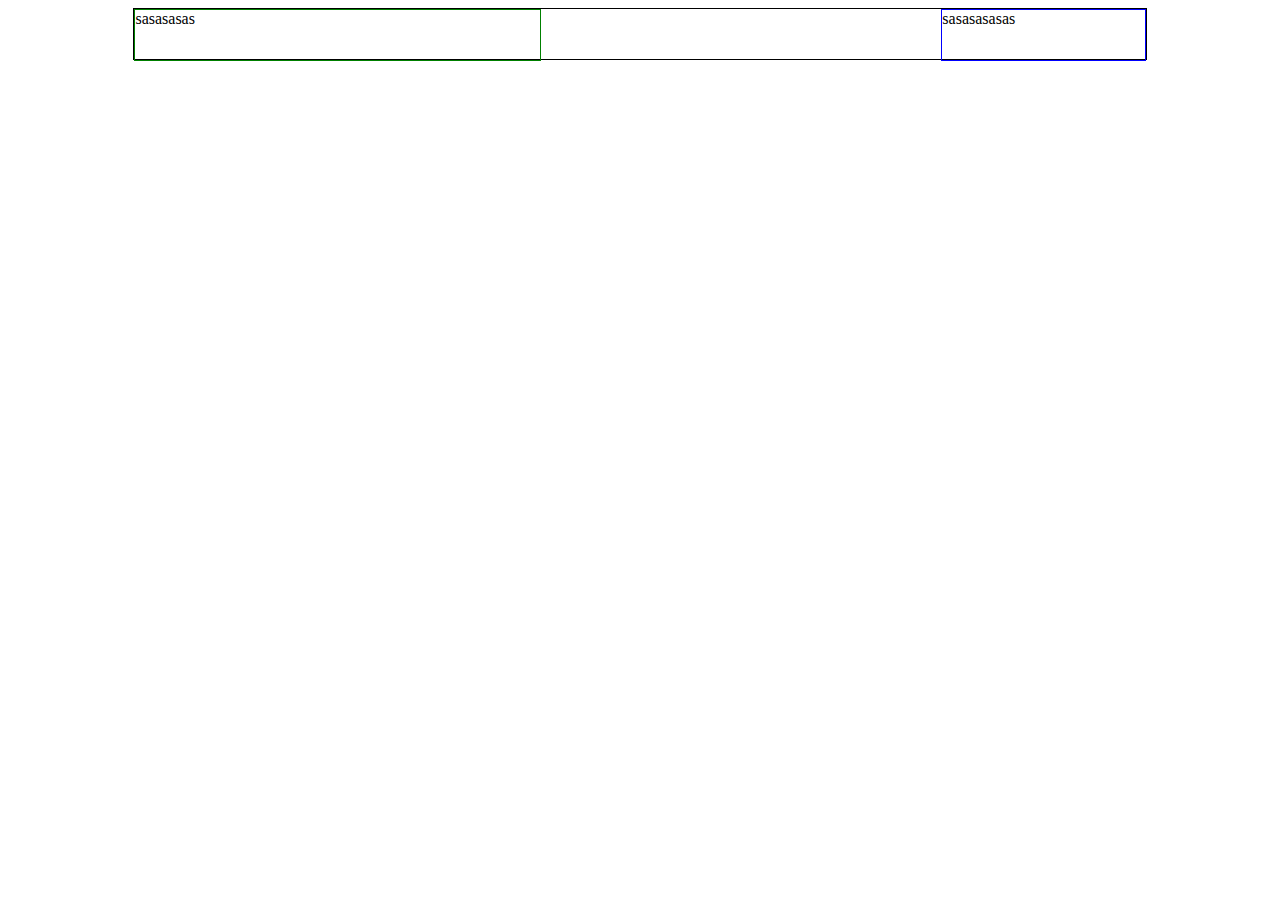
<file: index.html>
<!DOCTYPE html>
<html lang="en">
<head>
    <meta charset="UTF-8">
    <meta http-equiv="X-UA-Compatible" content="IE=edge">
    <meta name="viewport" content="width=device-width, initial-scale=1.0">
    <title>Document</title>
    <link rel="stylesheet" href="https://cdnjs.cloudflare.com/ajax/libs/font-awesome/6.0.0-beta3/css/all.min.css" integrity="sha512-Fo3rlrZj/k7ujTnHg4CGR2D7kSs0v4LLanw2qksYuRlEzO+tcaEPQogQ0KaoGN26/zrn20ImR1DfuLWnOo7aBA==" crossorigin="anonymous" referrerpolicy="no-referrer" />

    <style>

        #container{
            width: 100%;
            /* border: 1px solid red; */
            height: 60px;
        }
         .container-bar{
             width: 80%;
             border: 1px solid black;
             height: 50px;
             margin: 0px auto;
             display: flex;
             justify-content: space-between;
         }

         .top-bar{
             width: 40%;
             height:50px ;
             border: 1px solid green;
             
         }

         .logo-bar{
             width: 20%;
             height: 50px;
             border: 1px solid blue;
             
            
             
         }


    </style>
</head>
<body>
   <section id="container">
       <div class="container-bar">
           <div class="top-bar">
               sasasasas
           </div>
           <div class="logo-bar">sasasasasas</div>
       </div>
   </section>




</body>
</html>
</file>
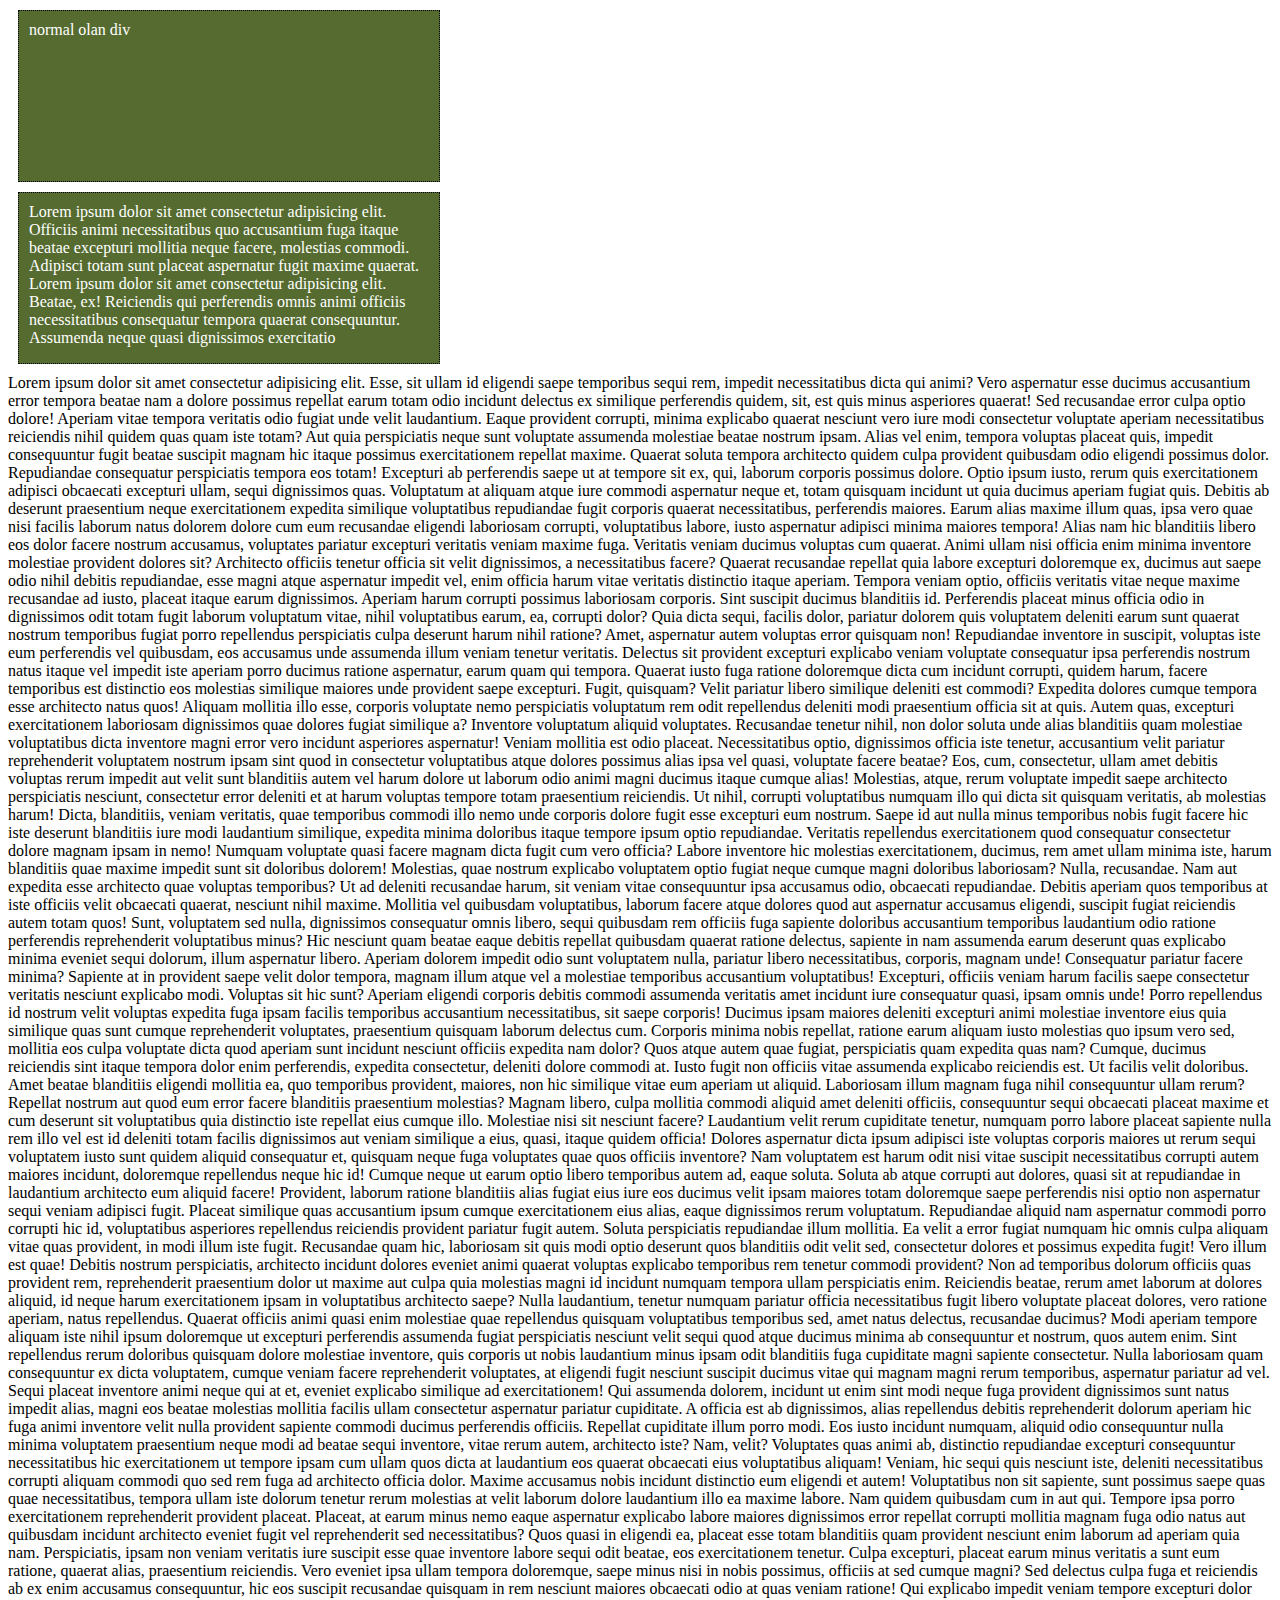
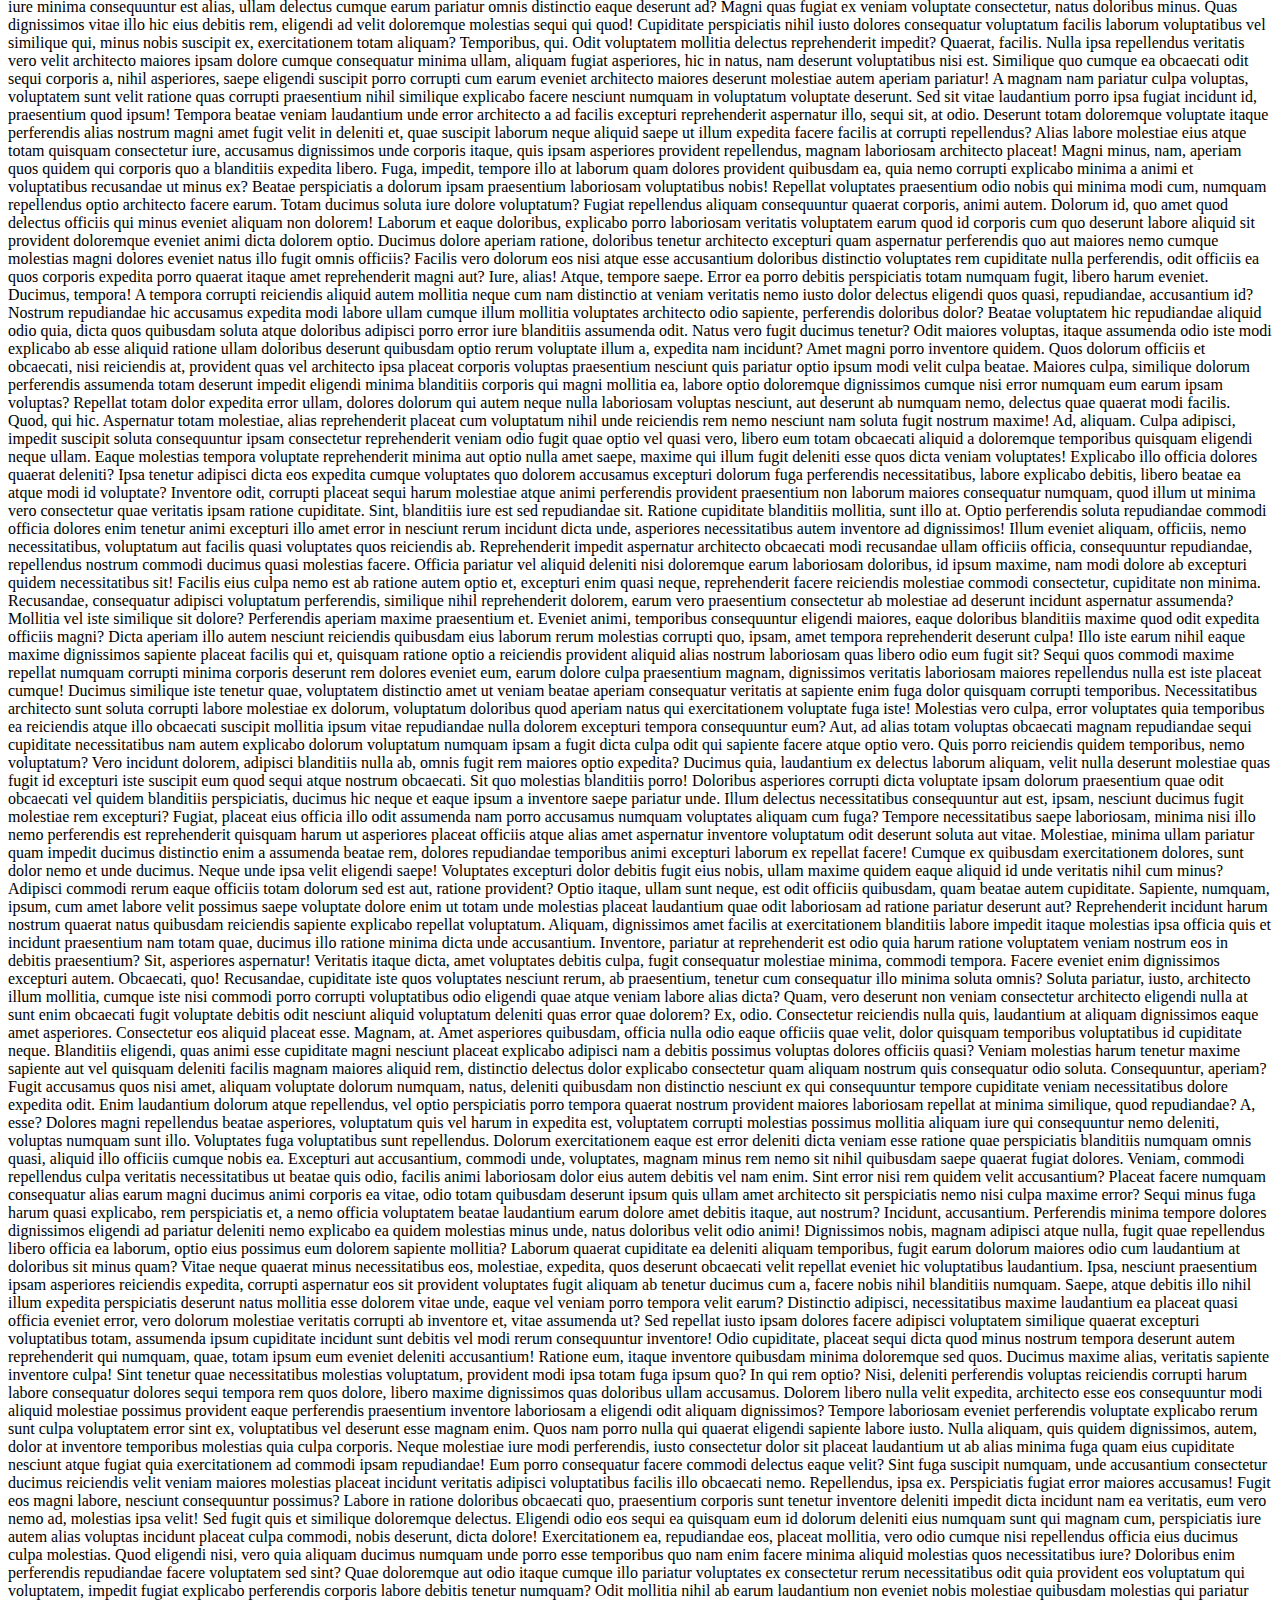
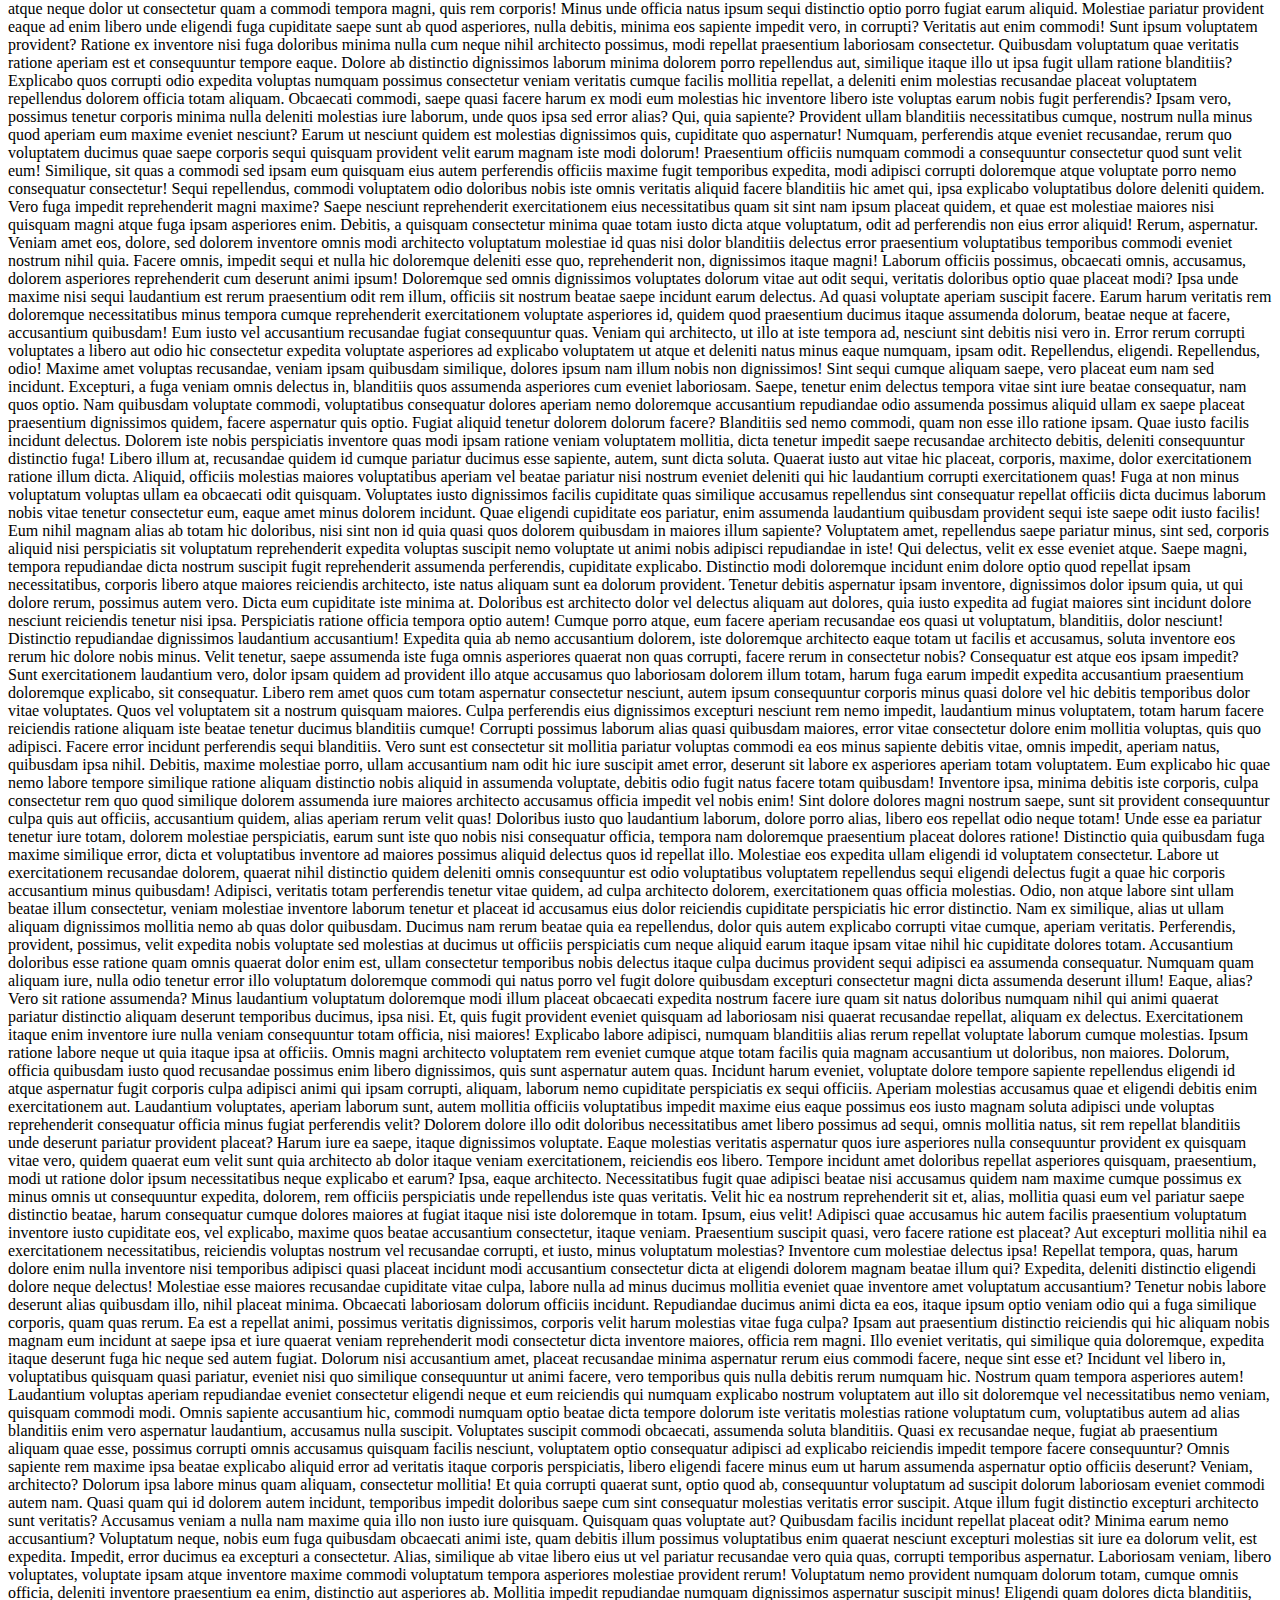
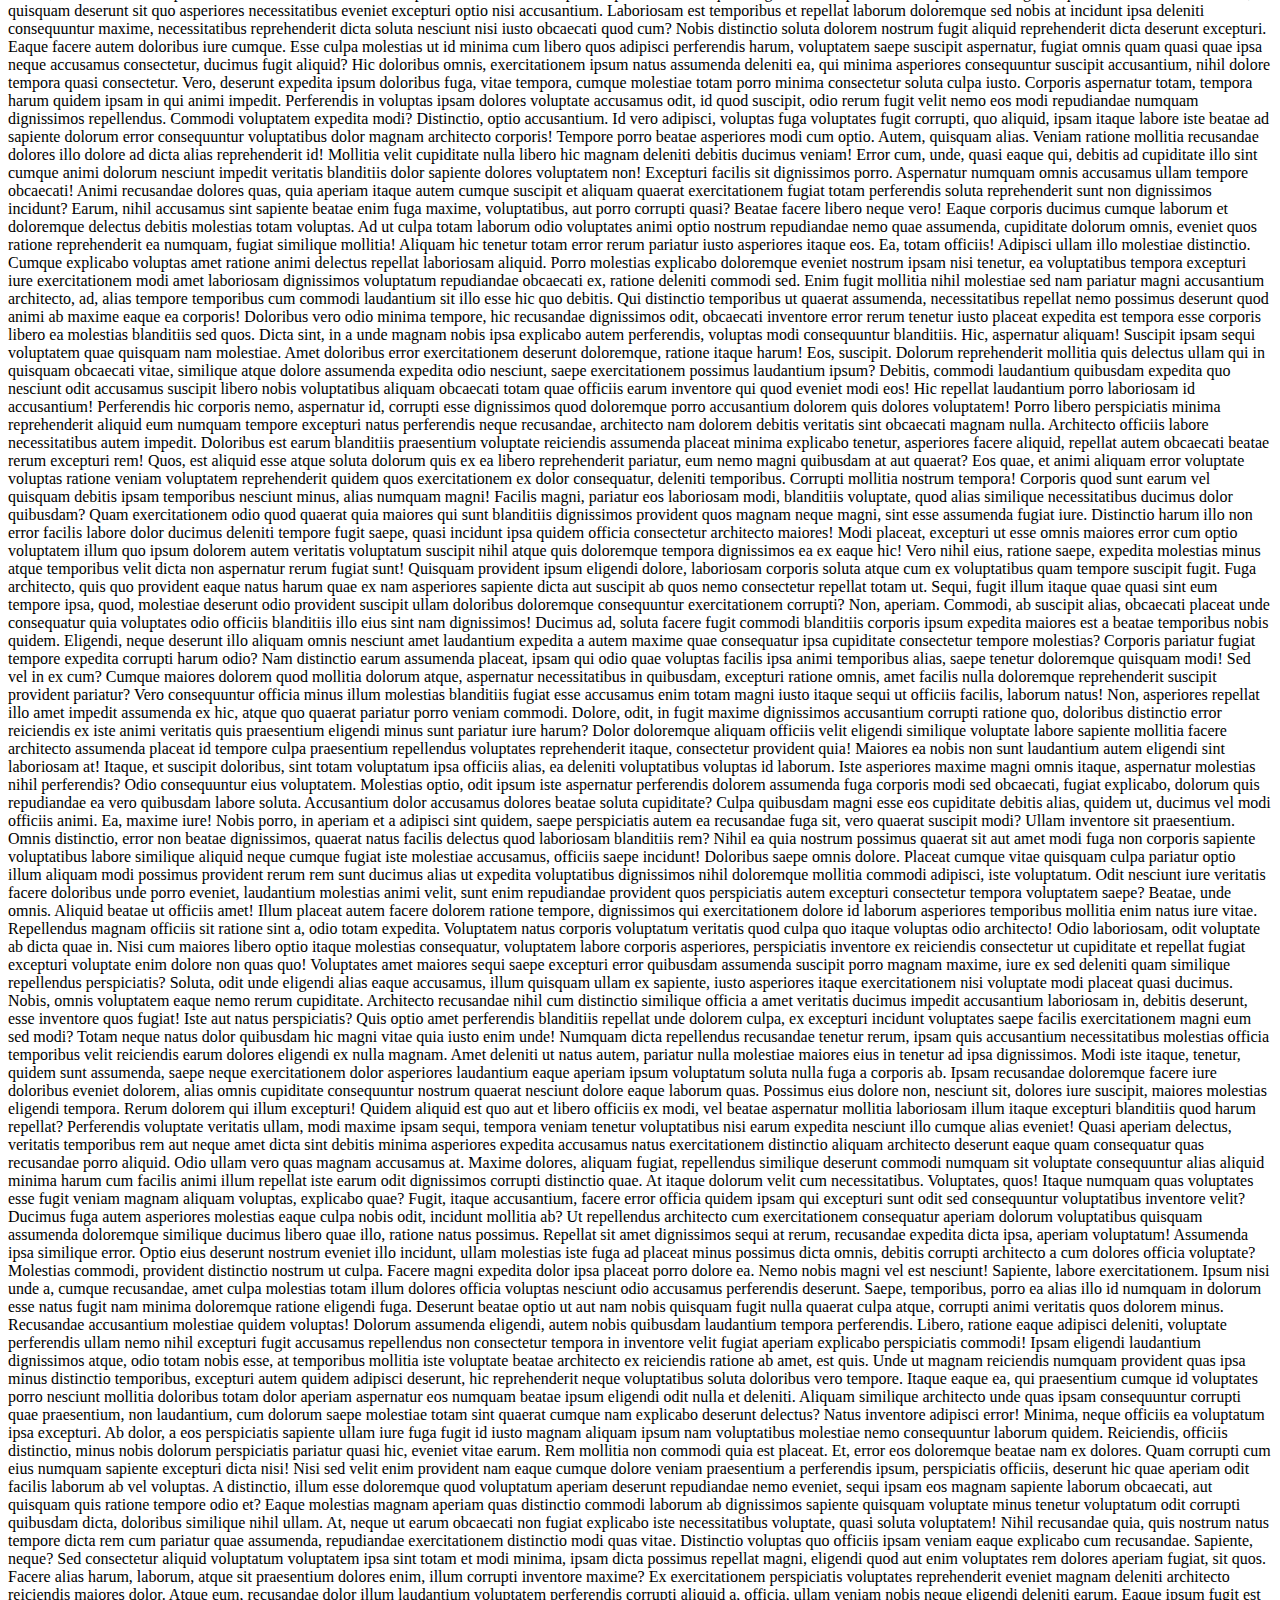
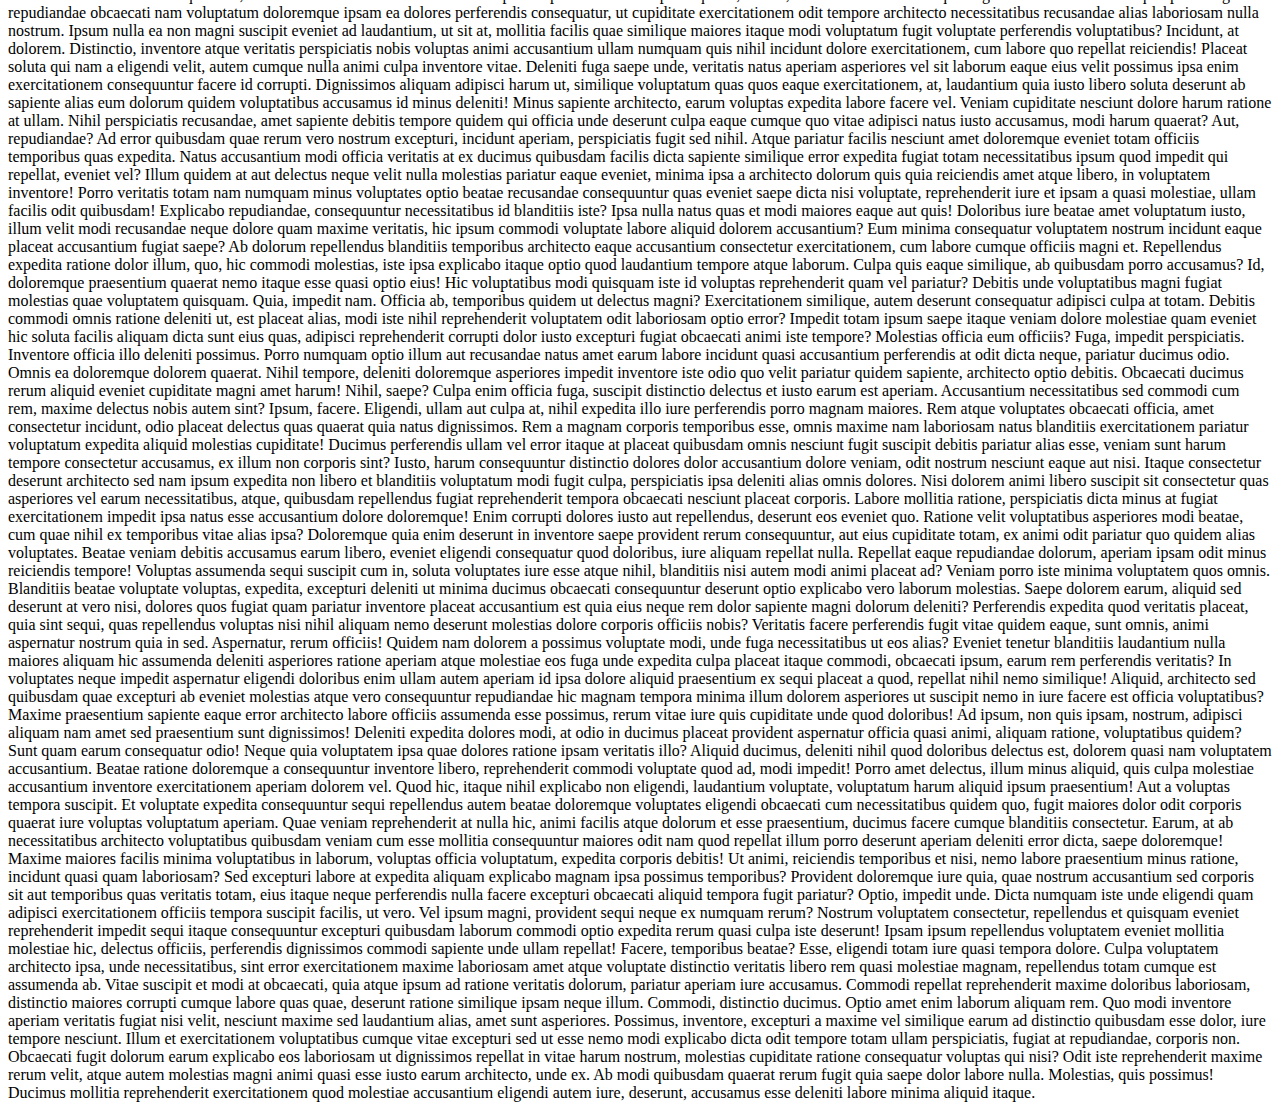
<file: BEU/index.html>
<!DOCTYPE html>
<html lang="en">
<head>
  
    <meta charset="UTF-8">
    <meta http-equiv="X-UA-Compatible" content="IE=edge">
    <meta name="viewport" content="width=device-width, initial-scale=1.0">
    
    <link rel="stylesheet" href="index.css">
    <title>Document</title>
</head>
<body>
  <div class="normal">
      normal olan div
  </div>

 <div class="normal transform">
     Lorem ipsum dolor sit amet consectetur adipisicing elit. Officiis animi necessitatibus quo accusantium fuga itaque beatae excepturi mollitia neque facere, molestias commodi. Adipisci totam sunt placeat aspernatur fugit maxime quaerat.
     Lorem ipsum dolor sit amet consectetur adipisicing elit. Beatae, ex! Reiciendis qui perferendis omnis animi officiis necessitatibus consequatur tempora quaerat consequuntur. Assumenda neque quasi dignissimos exercitatio
 </div>

 <div>
     Lorem ipsum dolor sit amet consectetur adipisicing elit. Esse, sit ullam id eligendi saepe temporibus sequi rem, impedit necessitatibus dicta qui animi? Vero aspernatur esse ducimus accusantium error tempora beatae nam a dolore possimus repellat earum totam odio incidunt delectus ex similique perferendis quidem, sit, est quis minus asperiores quaerat! Sed recusandae error culpa optio dolore! Aperiam vitae tempora veritatis odio fugiat unde velit laudantium. Eaque provident corrupti, minima explicabo quaerat nesciunt vero iure modi consectetur voluptate aperiam necessitatibus reiciendis nihil quidem quas quam iste totam? Aut quia perspiciatis neque sunt voluptate assumenda molestiae beatae nostrum ipsam. Alias vel enim, tempora voluptas placeat quis, impedit consequuntur fugit beatae suscipit magnam hic itaque possimus exercitationem repellat maxime. Quaerat soluta tempora architecto quidem culpa provident quibusdam odio eligendi possimus dolor. Repudiandae consequatur perspiciatis tempora eos totam! Excepturi ab perferendis saepe ut at tempore sit ex, qui, laborum corporis possimus dolore. Optio ipsum iusto, rerum quis exercitationem adipisci obcaecati excepturi ullam, sequi dignissimos quas. Voluptatum at aliquam atque iure commodi aspernatur neque et, totam quisquam incidunt ut quia ducimus aperiam fugiat quis. Debitis ab deserunt praesentium neque exercitationem expedita similique voluptatibus repudiandae fugit corporis quaerat necessitatibus, perferendis maiores. Earum alias maxime illum quas, ipsa vero quae nisi facilis laborum natus dolorem dolore cum eum recusandae eligendi laboriosam corrupti, voluptatibus labore, iusto aspernatur adipisci minima maiores tempora! Alias nam hic blanditiis libero eos dolor facere nostrum accusamus, voluptates pariatur excepturi veritatis veniam maxime fuga. Veritatis veniam ducimus voluptas cum quaerat. Animi ullam nisi officia enim minima inventore molestiae provident dolores sit? Architecto officiis tenetur officia sit velit dignissimos, a necessitatibus facere? Quaerat recusandae repellat quia labore excepturi doloremque ex, ducimus aut saepe odio nihil debitis repudiandae, esse magni atque aspernatur impedit vel, enim officia harum vitae veritatis distinctio itaque aperiam. Tempora veniam optio, officiis veritatis vitae neque maxime recusandae ad iusto, placeat itaque earum dignissimos. Aperiam harum corrupti possimus laboriosam corporis. Sint suscipit ducimus blanditiis id. Perferendis placeat minus officia odio in dignissimos odit totam fugit laborum voluptatum vitae, nihil voluptatibus earum, ea, corrupti dolor? Quia dicta sequi, facilis dolor, pariatur dolorem quis voluptatem deleniti earum sunt quaerat nostrum temporibus fugiat porro repellendus perspiciatis culpa deserunt harum nihil ratione? Amet, aspernatur autem voluptas error quisquam non! Repudiandae inventore in suscipit, voluptas iste eum perferendis vel quibusdam, eos accusamus unde assumenda illum veniam tenetur veritatis. Delectus sit provident excepturi explicabo veniam voluptate consequatur ipsa perferendis nostrum natus itaque vel impedit iste aperiam porro ducimus ratione aspernatur, earum quam qui tempora. Quaerat iusto fuga ratione doloremque dicta cum incidunt corrupti, quidem harum, facere temporibus est distinctio eos molestias similique maiores unde provident saepe excepturi. Fugit, quisquam? Velit pariatur libero similique deleniti est commodi? Expedita dolores cumque tempora esse architecto natus quos! Aliquam mollitia illo esse, corporis voluptate nemo perspiciatis voluptatum rem odit repellendus deleniti modi praesentium officia sit at quis. Autem quas, excepturi exercitationem laboriosam dignissimos quae dolores fugiat similique a? Inventore voluptatum aliquid voluptates. Recusandae tenetur nihil, non dolor soluta unde alias blanditiis quam molestiae voluptatibus dicta inventore magni error vero incidunt asperiores aspernatur! Veniam mollitia est odio placeat. Necessitatibus optio, dignissimos officia iste tenetur, accusantium velit pariatur reprehenderit voluptatem nostrum ipsam sint quod in consectetur voluptatibus atque dolores possimus alias ipsa vel quasi, voluptate facere beatae? Eos, cum, consectetur, ullam amet debitis voluptas rerum impedit aut velit sunt blanditiis autem vel harum dolore ut laborum odio animi magni ducimus itaque cumque alias! Molestias, atque, rerum voluptate impedit saepe architecto perspiciatis nesciunt, consectetur error deleniti et at harum voluptas tempore totam praesentium reiciendis. Ut nihil, corrupti voluptatibus numquam illo qui dicta sit quisquam veritatis, ab molestias harum! Dicta, blanditiis, veniam veritatis, quae temporibus commodi illo nemo unde corporis dolore fugit esse excepturi eum nostrum. Saepe id aut nulla minus temporibus nobis fugit facere hic iste deserunt blanditiis iure modi laudantium similique, expedita minima doloribus itaque tempore ipsum optio repudiandae. Veritatis repellendus exercitationem quod consequatur consectetur dolore magnam ipsam in nemo! Numquam voluptate quasi facere magnam dicta fugit cum vero officia? Labore inventore hic molestias exercitationem, ducimus, rem amet ullam minima iste, harum blanditiis quae maxime impedit sunt sit doloribus dolorem! Molestias, quae nostrum explicabo voluptatem optio fugiat neque cumque magni doloribus laboriosam? Nulla, recusandae. Nam aut expedita esse architecto quae voluptas temporibus? Ut ad deleniti recusandae harum, sit veniam vitae consequuntur ipsa accusamus odio, obcaecati repudiandae. Debitis aperiam quos temporibus at iste officiis velit obcaecati quaerat, nesciunt nihil maxime. Mollitia vel quibusdam voluptatibus, laborum facere atque dolores quod aut aspernatur accusamus eligendi, suscipit fugiat reiciendis autem totam quos! Sunt, voluptatem sed nulla, dignissimos consequatur omnis libero, sequi quibusdam rem officiis fuga sapiente doloribus accusantium temporibus laudantium odio ratione perferendis reprehenderit voluptatibus minus? Hic nesciunt quam beatae eaque debitis repellat quibusdam quaerat ratione delectus, sapiente in nam assumenda earum deserunt quas explicabo minima eveniet sequi dolorum, illum aspernatur libero. Aperiam dolorem impedit odio sunt voluptatem nulla, pariatur libero necessitatibus, corporis, magnam unde! Consequatur pariatur facere minima? Sapiente at in provident saepe velit dolor tempora, magnam illum atque vel a molestiae temporibus accusantium voluptatibus! Excepturi, officiis veniam harum facilis saepe consectetur veritatis nesciunt explicabo modi. Voluptas sit hic sunt? Aperiam eligendi corporis debitis commodi assumenda veritatis amet incidunt iure consequatur quasi, ipsam omnis unde! Porro repellendus id nostrum velit voluptas expedita fuga ipsam facilis temporibus accusantium necessitatibus, sit saepe corporis! Ducimus ipsam maiores deleniti excepturi animi molestiae inventore eius quia similique quas sunt cumque reprehenderit voluptates, praesentium quisquam laborum delectus cum. Corporis minima nobis repellat, ratione earum aliquam iusto molestias quo ipsum vero sed, mollitia eos culpa voluptate dicta quod aperiam sunt incidunt nesciunt officiis expedita nam dolor? Quos atque autem quae fugiat, perspiciatis quam expedita quas nam? Cumque, ducimus reiciendis sint itaque tempora dolor enim perferendis, expedita consectetur, deleniti dolore commodi at. Iusto fugit non officiis vitae assumenda explicabo reiciendis est. Ut facilis velit doloribus. Amet beatae blanditiis eligendi mollitia ea, quo temporibus provident, maiores, non hic similique vitae eum aperiam ut aliquid. Laboriosam illum magnam fuga nihil consequuntur ullam rerum? Repellat nostrum aut quod eum error facere blanditiis praesentium molestias? Magnam libero, culpa mollitia commodi aliquid amet deleniti officiis, consequuntur sequi obcaecati placeat maxime et cum deserunt sit voluptatibus quia distinctio iste repellat eius cumque illo. Molestiae nisi sit nesciunt facere? Laudantium velit rerum cupiditate tenetur, numquam porro labore placeat sapiente nulla rem illo vel est id deleniti totam facilis dignissimos aut veniam similique a eius, quasi, itaque quidem officia! Dolores aspernatur dicta ipsum adipisci iste voluptas corporis maiores ut rerum sequi voluptatem iusto sunt quidem aliquid consequatur et, quisquam neque fuga voluptates quae quos officiis inventore? Nam voluptatem est harum odit nisi vitae suscipit necessitatibus corrupti autem maiores incidunt, doloremque repellendus neque hic id! Cumque neque ut earum optio libero temporibus autem ad, eaque soluta. Soluta ab atque corrupti aut dolores, quasi sit at repudiandae in laudantium architecto eum aliquid facere! Provident, laborum ratione blanditiis alias fugiat eius iure eos ducimus velit ipsam maiores totam doloremque saepe perferendis nisi optio non aspernatur sequi veniam adipisci fugit. Placeat similique quas accusantium ipsum cumque exercitationem eius alias, eaque dignissimos rerum voluptatum. Repudiandae aliquid nam aspernatur commodi porro corrupti hic id, voluptatibus asperiores repellendus reiciendis provident pariatur fugit autem. Soluta perspiciatis repudiandae illum mollitia. Ea velit a error fugiat numquam hic omnis culpa aliquam vitae quas provident, in modi illum iste fugit. Recusandae quam hic, laboriosam sit quis modi optio deserunt quos blanditiis odit velit sed, consectetur dolores et possimus expedita fugit! Vero illum est quae! Debitis nostrum perspiciatis, architecto incidunt dolores eveniet animi quaerat voluptas explicabo temporibus rem tenetur commodi provident? Non ad temporibus dolorum officiis quas provident rem, reprehenderit praesentium dolor ut maxime aut culpa quia molestias magni id incidunt numquam tempora ullam perspiciatis enim. Reiciendis beatae, rerum amet laborum at dolores aliquid, id neque harum exercitationem ipsam in voluptatibus architecto saepe? Nulla laudantium, tenetur numquam pariatur officia necessitatibus fugit libero voluptate placeat dolores, vero ratione aperiam, natus repellendus. Quaerat officiis animi quasi enim molestiae quae repellendus quisquam voluptatibus temporibus sed, amet natus delectus, recusandae ducimus? Modi aperiam tempore aliquam iste nihil ipsum doloremque ut excepturi perferendis assumenda fugiat perspiciatis nesciunt velit sequi quod atque ducimus minima ab consequuntur et nostrum, quos autem enim. Sint repellendus rerum doloribus quisquam dolore molestiae inventore, quis corporis ut nobis laudantium minus ipsam odit blanditiis fuga cupiditate magni sapiente consectetur. Nulla laboriosam quam consequuntur ex dicta voluptatem, cumque veniam facere reprehenderit voluptates, at eligendi fugit nesciunt suscipit ducimus vitae qui magnam magni rerum temporibus, aspernatur pariatur ad vel. Sequi placeat inventore animi neque qui at et, eveniet explicabo similique ad exercitationem! Qui assumenda dolorem, incidunt ut enim sint modi neque fuga provident dignissimos sunt natus impedit alias, magni eos beatae molestias mollitia facilis ullam consectetur aspernatur pariatur cupiditate. A officia est ab dignissimos, alias repellendus debitis reprehenderit dolorum aperiam hic fuga animi inventore velit nulla provident sapiente commodi ducimus perferendis officiis. Repellat cupiditate illum porro modi. Eos iusto incidunt numquam, aliquid odio consequuntur nulla minima voluptatem praesentium neque modi ad beatae sequi inventore, vitae rerum autem, architecto iste? Nam, velit? Voluptates quas animi ab, distinctio repudiandae excepturi consequuntur necessitatibus hic exercitationem ut tempore ipsam cum ullam quos dicta at laudantium eos quaerat obcaecati eius voluptatibus aliquam! Veniam, hic sequi quis nesciunt iste, deleniti necessitatibus corrupti aliquam commodi quo sed rem fuga ad architecto officia dolor. Maxime accusamus nobis incidunt distinctio eum eligendi et autem! Voluptatibus non sit sapiente, sunt possimus saepe quas quae necessitatibus, tempora ullam iste dolorum tenetur rerum molestias at velit laborum dolore laudantium illo ea maxime labore. Nam quidem quibusdam cum in aut qui. Tempore ipsa porro exercitationem reprehenderit provident placeat. Placeat, at earum minus nemo eaque aspernatur explicabo labore maiores dignissimos error repellat corrupti mollitia magnam fuga odio natus aut quibusdam incidunt architecto eveniet fugit vel reprehenderit sed necessitatibus? Quos quasi in eligendi ea, placeat esse totam blanditiis quam provident nesciunt enim laborum ad aperiam quia nam. Perspiciatis, ipsam non veniam veritatis iure suscipit esse quae inventore labore sequi odit beatae, eos exercitationem tenetur. Culpa excepturi, placeat earum minus veritatis a sunt eum ratione, quaerat alias, praesentium reiciendis. Vero eveniet ipsa ullam tempora doloremque, saepe minus nisi in nobis possimus, officiis at sed cumque magni? Sed delectus culpa fuga et reiciendis ab ex enim accusamus consequuntur, hic eos suscipit recusandae quisquam in rem nesciunt maiores obcaecati odio at quas veniam ratione! Qui explicabo impedit veniam tempore excepturi dolor iure minima consequuntur est alias, ullam delectus cumque earum pariatur omnis distinctio eaque deserunt ad? Magni quas fugiat ex veniam voluptate consectetur, natus doloribus minus. Quas dignissimos vitae illo hic eius debitis rem, eligendi ad velit doloremque molestias sequi qui quod! Cupiditate perspiciatis nihil iusto dolores consequatur voluptatum facilis laborum voluptatibus vel similique qui, minus nobis suscipit ex, exercitationem totam aliquam? Temporibus, qui. Odit voluptatem mollitia delectus reprehenderit impedit? Quaerat, facilis. Nulla ipsa repellendus veritatis vero velit architecto maiores ipsam dolore cumque consequatur minima ullam, aliquam fugiat asperiores, hic in natus, nam deserunt voluptatibus nisi est. Similique quo cumque ea obcaecati odit sequi corporis a, nihil asperiores, saepe eligendi suscipit porro corrupti cum earum eveniet architecto maiores deserunt molestiae autem aperiam pariatur! A magnam nam pariatur culpa voluptas, voluptatem sunt velit ratione quas corrupti praesentium nihil similique explicabo facere nesciunt numquam in voluptatum voluptate deserunt. Sed sit vitae laudantium porro ipsa fugiat incidunt id, praesentium quod ipsum! Tempora beatae veniam laudantium unde error architecto a ad facilis excepturi reprehenderit aspernatur illo, sequi sit, at odio. Deserunt totam doloremque voluptate itaque perferendis alias nostrum magni amet fugit velit in deleniti et, quae suscipit laborum neque aliquid saepe ut illum expedita facere facilis at corrupti repellendus? Alias labore molestiae eius atque totam quisquam consectetur iure, accusamus dignissimos unde corporis itaque, quis ipsam asperiores provident repellendus, magnam laboriosam architecto placeat! Magni minus, nam, aperiam quos quidem qui corporis quo a blanditiis expedita libero. Fuga, impedit, tempore illo at laborum quam dolores provident quibusdam ea, quia nemo corrupti explicabo minima a animi et voluptatibus recusandae ut minus ex? Beatae perspiciatis a dolorum ipsam praesentium laboriosam voluptatibus nobis! Repellat voluptates praesentium odio nobis qui minima modi cum, numquam repellendus optio architecto facere earum. Totam ducimus soluta iure dolore voluptatum? Fugiat repellendus aliquam consequuntur quaerat corporis, animi autem. Dolorum id, quo amet quod delectus officiis qui minus eveniet aliquam non dolorem! Laborum et eaque doloribus, explicabo porro laboriosam veritatis voluptatem earum quod id corporis cum quo deserunt labore aliquid sit provident doloremque eveniet animi dicta dolorem optio. Ducimus dolore aperiam ratione, doloribus tenetur architecto excepturi quam aspernatur perferendis quo aut maiores nemo cumque molestias magni dolores eveniet natus illo fugit omnis officiis? Facilis vero dolorum eos nisi atque esse accusantium doloribus distinctio voluptates rem cupiditate nulla perferendis, odit officiis ea quos corporis expedita porro quaerat itaque amet reprehenderit magni aut? Iure, alias! Atque, tempore saepe. Error ea porro debitis perspiciatis totam numquam fugit, libero harum eveniet. Ducimus, tempora! A tempora corrupti reiciendis aliquid autem mollitia neque cum nam distinctio at veniam veritatis nemo iusto dolor delectus eligendi quos quasi, repudiandae, accusantium id? Nostrum repudiandae hic accusamus expedita modi labore ullam cumque illum mollitia voluptates architecto odio sapiente, perferendis doloribus dolor? Beatae voluptatem hic repudiandae aliquid odio quia, dicta quos quibusdam soluta atque doloribus adipisci porro error iure blanditiis assumenda odit. Natus vero fugit ducimus tenetur? Odit maiores voluptas, itaque assumenda odio iste modi explicabo ab esse aliquid ratione ullam doloribus deserunt quibusdam optio rerum voluptate illum a, expedita nam incidunt? Amet magni porro inventore quidem. Quos dolorum officiis et obcaecati, nisi reiciendis at, provident quas vel architecto ipsa placeat corporis voluptas praesentium nesciunt quis pariatur optio ipsum modi velit culpa beatae. Maiores culpa, similique dolorum perferendis assumenda totam deserunt impedit eligendi minima blanditiis corporis qui magni mollitia ea, labore optio doloremque dignissimos cumque nisi error numquam eum earum ipsam voluptas? Repellat totam dolor expedita error ullam, dolores dolorum qui autem neque nulla laboriosam voluptas nesciunt, aut deserunt ab numquam nemo, delectus quae quaerat modi facilis. Quod, qui hic. Aspernatur totam molestiae, alias reprehenderit placeat cum voluptatum nihil unde reiciendis rem nemo nesciunt nam soluta fugit nostrum maxime! Ad, aliquam. Culpa adipisci, impedit suscipit soluta consequuntur ipsam consectetur reprehenderit veniam odio fugit quae optio vel quasi vero, libero eum totam obcaecati aliquid a doloremque temporibus quisquam eligendi neque ullam. Eaque molestias tempora voluptate reprehenderit minima aut optio nulla amet saepe, maxime qui illum fugit deleniti esse quos dicta veniam voluptates! Explicabo illo officia dolores quaerat deleniti? Ipsa tenetur adipisci dicta eos expedita cumque voluptates quo dolorem accusamus excepturi dolorum fuga perferendis necessitatibus, labore explicabo debitis, libero beatae ea atque modi id voluptate? Inventore odit, corrupti placeat sequi harum molestiae atque animi perferendis provident praesentium non laborum maiores consequatur numquam, quod illum ut minima vero consectetur quae veritatis ipsam ratione cupiditate. Sint, blanditiis iure est sed repudiandae sit. Ratione cupiditate blanditiis mollitia, sunt illo at. Optio perferendis soluta repudiandae commodi officia dolores enim tenetur animi excepturi illo amet error in nesciunt rerum incidunt dicta unde, asperiores necessitatibus autem inventore ad dignissimos! Illum eveniet aliquam, officiis, nemo necessitatibus, voluptatum aut facilis quasi voluptates quos reiciendis ab. Reprehenderit impedit aspernatur architecto obcaecati modi recusandae ullam officiis officia, consequuntur repudiandae, repellendus nostrum commodi ducimus quasi molestias facere. Officia pariatur vel aliquid deleniti nisi doloremque earum laboriosam doloribus, id ipsum maxime, nam modi dolore ab excepturi quidem necessitatibus sit! Facilis eius culpa nemo est ab ratione autem optio et, excepturi enim quasi neque, reprehenderit facere reiciendis molestiae commodi consectetur, cupiditate non minima. Recusandae, consequatur adipisci voluptatum perferendis, similique nihil reprehenderit dolorem, earum vero praesentium consectetur ab molestiae ad deserunt incidunt aspernatur assumenda? Mollitia vel iste similique sit dolore? Perferendis aperiam maxime praesentium et. Eveniet animi, temporibus consequuntur eligendi maiores, eaque doloribus blanditiis maxime quod odit expedita officiis magni? Dicta aperiam illo autem nesciunt reiciendis quibusdam eius laborum rerum molestias corrupti quo, ipsam, amet tempora reprehenderit deserunt culpa! Illo iste earum nihil eaque maxime dignissimos sapiente placeat facilis qui et, quisquam ratione optio a reiciendis provident aliquid alias nostrum laboriosam quas libero odio eum fugit sit? Sequi quos commodi maxime repellat numquam corrupti minima corporis deserunt rem dolores eveniet eum, earum dolore culpa praesentium magnam, dignissimos veritatis laboriosam maiores repellendus nulla est iste placeat cumque! Ducimus similique iste tenetur quae, voluptatem distinctio amet ut veniam beatae aperiam consequatur veritatis at sapiente enim fuga dolor quisquam corrupti temporibus. Necessitatibus architecto sunt soluta corrupti labore molestiae ex dolorum, voluptatum doloribus quod aperiam natus qui exercitationem voluptate fuga iste! Molestias vero culpa, error voluptates quia temporibus ea reiciendis atque illo obcaecati suscipit mollitia ipsum vitae repudiandae nulla dolorem excepturi tempora consequuntur eum? Aut, ad alias totam voluptas obcaecati magnam repudiandae sequi cupiditate necessitatibus nam autem explicabo dolorum voluptatum numquam ipsam a fugit dicta culpa odit qui sapiente facere atque optio vero. Quis porro reiciendis quidem temporibus, nemo voluptatum? Vero incidunt dolorem, adipisci blanditiis nulla ab, omnis fugit rem maiores optio expedita? Ducimus quia, laudantium ex delectus laborum aliquam, velit nulla deserunt molestiae quas fugit id excepturi iste suscipit eum quod sequi atque nostrum obcaecati. Sit quo molestias blanditiis porro! Doloribus asperiores corrupti dicta voluptate ipsam dolorum praesentium quae odit obcaecati vel quidem blanditiis perspiciatis, ducimus hic neque et eaque ipsum a inventore saepe pariatur unde. Illum delectus necessitatibus consequuntur aut est, ipsam, nesciunt ducimus fugit molestiae rem excepturi? Fugiat, placeat eius officia illo odit assumenda nam porro accusamus numquam voluptates aliquam cum fuga? Tempore necessitatibus saepe laboriosam, minima nisi illo nemo perferendis est reprehenderit quisquam harum ut asperiores placeat officiis atque alias amet aspernatur inventore voluptatum odit deserunt soluta aut vitae. Molestiae, minima ullam pariatur quam impedit ducimus distinctio enim a assumenda beatae rem, dolores repudiandae temporibus animi excepturi laborum ex repellat facere! Cumque ex quibusdam exercitationem dolores, sunt dolor nemo et unde ducimus. Neque unde ipsa velit eligendi saepe! Voluptates excepturi dolor debitis fugit eius nobis, ullam maxime quidem eaque aliquid id unde veritatis nihil cum minus? Adipisci commodi rerum eaque officiis totam dolorum sed est aut, ratione provident? Optio itaque, ullam sunt neque, est odit officiis quibusdam, quam beatae autem cupiditate. Sapiente, numquam, ipsum, cum amet labore velit possimus saepe voluptate dolore enim ut totam unde molestias placeat laudantium quae odit laboriosam ad ratione pariatur deserunt aut? Reprehenderit incidunt harum nostrum quaerat natus quibusdam reiciendis sapiente explicabo repellat voluptatum. Aliquam, dignissimos amet facilis at exercitationem blanditiis labore impedit itaque molestias ipsa officia quis et incidunt praesentium nam totam quae, ducimus illo ratione minima dicta unde accusantium. Inventore, pariatur at reprehenderit est odio quia harum ratione voluptatem veniam nostrum eos in debitis praesentium? Sit, asperiores aspernatur! Veritatis itaque dicta, amet voluptates debitis culpa, fugit consequatur molestiae minima, commodi tempora. Facere eveniet enim dignissimos excepturi autem. Obcaecati, quo! Recusandae, cupiditate iste quos voluptates nesciunt rerum, ab praesentium, tenetur cum consequatur illo minima soluta omnis? Soluta pariatur, iusto, architecto illum mollitia, cumque iste nisi commodi porro corrupti voluptatibus odio eligendi quae atque veniam labore alias dicta? Quam, vero deserunt non veniam consectetur architecto eligendi nulla at sunt enim obcaecati fugit voluptate debitis odit nesciunt aliquid voluptatum deleniti quas error quae dolorem? Ex, odio. Consectetur reiciendis nulla quis, laudantium at aliquam dignissimos eaque amet asperiores. Consectetur eos aliquid placeat esse. Magnam, at. Amet asperiores quibusdam, officia nulla odio eaque officiis quae velit, dolor quisquam temporibus voluptatibus id cupiditate neque. Blanditiis eligendi, quas animi esse cupiditate magni nesciunt placeat explicabo adipisci nam a debitis possimus voluptas dolores officiis quasi? Veniam molestias harum tenetur maxime sapiente aut vel quisquam deleniti facilis magnam maiores aliquid rem, distinctio delectus dolor explicabo consectetur quam aliquam nostrum quis consequatur odio soluta. Consequuntur, aperiam? Fugit accusamus quos nisi amet, aliquam voluptate dolorum numquam, natus, deleniti quibusdam non distinctio nesciunt ex qui consequuntur tempore cupiditate veniam necessitatibus dolore expedita odit. Enim laudantium dolorum atque repellendus, vel optio perspiciatis porro tempora quaerat nostrum provident maiores laboriosam repellat at minima similique, quod repudiandae? A, esse? Dolores magni repellendus beatae asperiores, voluptatum quis vel harum in expedita est, voluptatem corrupti molestias possimus mollitia aliquam iure qui consequuntur nemo deleniti, voluptas numquam sunt illo. Voluptates fuga voluptatibus sunt repellendus. Dolorum exercitationem eaque est error deleniti dicta veniam esse ratione quae perspiciatis blanditiis numquam omnis quasi, aliquid illo officiis cumque nobis ea. Excepturi aut accusantium, commodi unde, voluptates, magnam minus rem nemo sit nihil quibusdam saepe quaerat fugiat dolores. Veniam, commodi repellendus culpa veritatis necessitatibus ut beatae quis odio, facilis animi laboriosam dolor eius autem debitis vel nam enim. Sint error nisi rem quidem velit accusantium? Placeat facere numquam consequatur alias earum magni ducimus animi corporis ea vitae, odio totam quibusdam deserunt ipsum quis ullam amet architecto sit perspiciatis nemo nisi culpa maxime error? Sequi minus fuga harum quasi explicabo, rem perspiciatis et, a nemo officia voluptatem beatae laudantium earum dolore amet debitis itaque, aut nostrum? Incidunt, accusantium. Perferendis minima tempore dolores dignissimos eligendi ad pariatur deleniti nemo explicabo ea quidem molestias minus unde, natus doloribus velit odio animi! Dignissimos nobis, magnam adipisci atque nulla, fugit quae repellendus libero officia ea laborum, optio eius possimus eum dolorem sapiente mollitia? Laborum quaerat cupiditate ea deleniti aliquam temporibus, fugit earum dolorum maiores odio cum laudantium at doloribus sit minus quam? Vitae neque quaerat minus necessitatibus eos, molestiae, expedita, quos deserunt obcaecati velit repellat eveniet hic voluptatibus laudantium. Ipsa, nesciunt praesentium ipsam asperiores reiciendis expedita, corrupti aspernatur eos sit provident voluptates fugit aliquam ab tenetur ducimus cum a, facere nobis nihil blanditiis numquam. Saepe, atque debitis illo nihil illum expedita perspiciatis deserunt natus mollitia esse dolorem vitae unde, eaque vel veniam porro tempora velit earum? Distinctio adipisci, necessitatibus maxime laudantium ea placeat quasi officia eveniet error, vero dolorum molestiae veritatis corrupti ab inventore et, vitae assumenda ut? Sed repellat iusto ipsam dolores facere adipisci voluptatem similique quaerat excepturi voluptatibus totam, assumenda ipsum cupiditate incidunt sunt debitis vel modi rerum consequuntur inventore! Odio cupiditate, placeat sequi dicta quod minus nostrum tempora deserunt autem reprehenderit qui numquam, quae, totam ipsum eum eveniet deleniti accusantium! Ratione eum, itaque inventore quibusdam minima doloremque sed quos. Ducimus maxime alias, veritatis sapiente inventore culpa! Sint tenetur quae necessitatibus molestias voluptatum, provident modi ipsa totam fuga ipsum quo? In qui rem optio? Nisi, deleniti perferendis voluptas reiciendis corrupti harum labore consequatur dolores sequi tempora rem quos dolore, libero maxime dignissimos quas doloribus ullam accusamus. Dolorem libero nulla velit expedita, architecto esse eos consequuntur modi aliquid molestiae possimus provident eaque perferendis praesentium inventore laboriosam a eligendi odit aliquam dignissimos? Tempore laboriosam eveniet perferendis voluptate explicabo rerum sunt culpa voluptatem error sint ex, voluptatibus vel deserunt esse magnam enim. Quos nam porro nulla qui quaerat eligendi sapiente labore iusto. Nulla aliquam, quis quidem dignissimos, autem, dolor at inventore temporibus molestias quia culpa corporis. Neque molestiae iure modi perferendis, iusto consectetur dolor sit placeat laudantium ut ab alias minima fuga quam eius cupiditate nesciunt atque fugiat quia exercitationem ad commodi ipsam repudiandae! Eum porro consequatur facere commodi delectus eaque velit? Sint fuga suscipit numquam, unde accusantium consectetur ducimus reiciendis velit veniam maiores molestias placeat incidunt veritatis adipisci voluptatibus facilis illo obcaecati nemo. Repellendus, ipsa ex. Perspiciatis fugiat error maiores accusamus! Fugit eos magni labore, nesciunt consequuntur possimus? Labore in ratione doloribus obcaecati quo, praesentium corporis sunt tenetur inventore deleniti impedit dicta incidunt nam ea veritatis, eum vero nemo ad, molestias ipsa velit! Sed fugit quis et similique doloremque delectus. Eligendi odio eos sequi ea quisquam eum id dolorum deleniti eius numquam sunt qui magnam cum, perspiciatis iure autem alias voluptas incidunt placeat culpa commodi, nobis deserunt, dicta dolore! Exercitationem ea, repudiandae eos, placeat mollitia, vero odio cumque nisi repellendus officia eius ducimus culpa molestias. Quod eligendi nisi, vero quia aliquam ducimus numquam unde porro esse temporibus quo nam enim facere minima aliquid molestias quos necessitatibus iure? Doloribus enim perferendis repudiandae facere voluptatem sed sint? Quae doloremque aut odio itaque cumque illo pariatur voluptates ex consectetur rerum necessitatibus odit quia provident eos voluptatum qui voluptatem, impedit fugiat explicabo perferendis corporis labore debitis tenetur numquam? Odit mollitia nihil ab earum laudantium non eveniet nobis molestiae quibusdam molestias qui pariatur atque neque dolor ut consectetur quam a commodi tempora magni, quis rem corporis! Minus unde officia natus ipsum sequi distinctio optio porro fugiat earum aliquid. Molestiae pariatur provident eaque ad enim libero unde eligendi fuga cupiditate saepe sunt ab quod asperiores, nulla debitis, minima eos sapiente impedit vero, in corrupti? Veritatis aut enim commodi! Sunt ipsum voluptatem provident? Ratione ex inventore nisi fuga doloribus minima nulla cum neque nihil architecto possimus, modi repellat praesentium laboriosam consectetur. Quibusdam voluptatum quae veritatis ratione aperiam est et consequuntur tempore eaque. Dolore ab distinctio dignissimos laborum minima dolorem porro repellendus aut, similique itaque illo ut ipsa fugit ullam ratione blanditiis? Explicabo quos corrupti odio expedita voluptas numquam possimus consectetur veniam veritatis cumque facilis mollitia repellat, a deleniti enim molestias recusandae placeat voluptatem repellendus dolorem officia totam aliquam. Obcaecati commodi, saepe quasi facere harum ex modi eum molestias hic inventore libero iste voluptas earum nobis fugit perferendis? Ipsam vero, possimus tenetur corporis minima nulla deleniti molestias iure laborum, unde quos ipsa sed error alias? Qui, quia sapiente? Provident ullam blanditiis necessitatibus cumque, nostrum nulla minus quod aperiam eum maxime eveniet nesciunt? Earum ut nesciunt quidem est molestias dignissimos quis, cupiditate quo aspernatur! Numquam, perferendis atque eveniet recusandae, rerum quo voluptatem ducimus quae saepe corporis sequi quisquam provident velit earum magnam iste modi dolorum! Praesentium officiis numquam commodi a consequuntur consectetur quod sunt velit eum! Similique, sit quas a commodi sed ipsam eum quisquam eius autem perferendis officiis maxime fugit temporibus expedita, modi adipisci corrupti doloremque atque voluptate porro nemo consequatur consectetur! Sequi repellendus, commodi voluptatem odio doloribus nobis iste omnis veritatis aliquid facere blanditiis hic amet qui, ipsa explicabo voluptatibus dolore deleniti quidem. Vero fuga impedit reprehenderit magni maxime? Saepe nesciunt reprehenderit exercitationem eius necessitatibus quam sit sint nam ipsum placeat quidem, et quae est molestiae maiores nisi quisquam magni atque fuga ipsam asperiores enim. Debitis, a quisquam consectetur minima quae totam iusto dicta atque voluptatum, odit ad perferendis non eius error aliquid! Rerum, aspernatur. Veniam amet eos, dolore, sed dolorem inventore omnis modi architecto voluptatum molestiae id quas nisi dolor blanditiis delectus error praesentium voluptatibus temporibus commodi eveniet nostrum nihil quia. Facere omnis, impedit sequi et nulla hic doloremque deleniti esse quo, reprehenderit non, dignissimos itaque magni! Laborum officiis possimus, obcaecati omnis, accusamus, dolorem asperiores reprehenderit cum deserunt animi ipsum! Doloremque sed omnis dignissimos voluptates dolorum vitae aut odit sequi, veritatis doloribus optio quae placeat modi? Ipsa unde maxime nisi sequi laudantium est rerum praesentium odit rem illum, officiis sit nostrum beatae saepe incidunt earum delectus. Ad quasi voluptate aperiam suscipit facere. Earum harum veritatis rem doloremque necessitatibus minus tempora cumque reprehenderit exercitationem voluptate asperiores id, quidem quod praesentium ducimus itaque assumenda dolorum, beatae neque at facere, accusantium quibusdam! Eum iusto vel accusantium recusandae fugiat consequuntur quas. Veniam qui architecto, ut illo at iste tempora ad, nesciunt sint debitis nisi vero in. Error rerum corrupti voluptates a libero aut odio hic consectetur expedita voluptate asperiores ad explicabo voluptatem ut atque et deleniti natus minus eaque numquam, ipsam odit. Repellendus, eligendi. Repellendus, odio! Maxime amet voluptas recusandae, veniam ipsam quibusdam similique, dolores ipsum nam illum nobis non dignissimos! Sint sequi cumque aliquam saepe, vero placeat eum nam sed incidunt. Excepturi, a fuga veniam omnis delectus in, blanditiis quos assumenda asperiores cum eveniet laboriosam. Saepe, tenetur enim delectus tempora vitae sint iure beatae consequatur, nam quos optio. Nam quibusdam voluptate commodi, voluptatibus consequatur dolores aperiam nemo doloremque accusantium repudiandae odio assumenda possimus aliquid ullam ex saepe placeat praesentium dignissimos quidem, facere aspernatur quis optio. Fugiat aliquid tenetur dolorem dolorum facere? Blanditiis sed nemo commodi, quam non esse illo ratione ipsam. Quae iusto facilis incidunt delectus. Dolorem iste nobis perspiciatis inventore quas modi ipsam ratione veniam voluptatem mollitia, dicta tenetur impedit saepe recusandae architecto debitis, deleniti consequuntur distinctio fuga! Libero illum at, recusandae quidem id cumque pariatur ducimus esse sapiente, autem, sunt dicta soluta. Quaerat iusto aut vitae hic placeat, corporis, maxime, dolor exercitationem ratione illum dicta. Aliquid, officiis molestias maiores voluptatibus aperiam vel beatae pariatur nisi nostrum eveniet deleniti qui hic laudantium corrupti exercitationem quas! Fuga at non minus voluptatum voluptas ullam ea obcaecati odit quisquam. Voluptates iusto dignissimos facilis cupiditate quas similique accusamus repellendus sint consequatur repellat officiis dicta ducimus laborum nobis vitae tenetur consectetur eum, eaque amet minus dolorem incidunt. Quae eligendi cupiditate eos pariatur, enim assumenda laudantium quibusdam provident sequi iste saepe odit iusto facilis! Eum nihil magnam alias ab totam hic doloribus, nisi sint non id quia quasi quos dolorem quibusdam in maiores illum sapiente? Voluptatem amet, repellendus saepe pariatur minus, sint sed, corporis aliquid nisi perspiciatis sit voluptatum reprehenderit expedita voluptas suscipit nemo voluptate ut animi nobis adipisci repudiandae in iste! Qui delectus, velit ex esse eveniet atque. Saepe magni, tempora repudiandae dicta nostrum suscipit fugit reprehenderit assumenda perferendis, cupiditate explicabo. Distinctio modi doloremque incidunt enim dolore optio quod repellat ipsam necessitatibus, corporis libero atque maiores reiciendis architecto, iste natus aliquam sunt ea dolorum provident. Tenetur debitis aspernatur ipsam inventore, dignissimos dolor ipsum quia, ut qui dolore rerum, possimus autem vero. Dicta eum cupiditate iste minima at. Doloribus est architecto dolor vel delectus aliquam aut dolores, quia iusto expedita ad fugiat maiores sint incidunt dolore nesciunt reiciendis tenetur nisi ipsa. Perspiciatis ratione officia tempora optio autem! Cumque porro atque, eum facere aperiam recusandae eos quasi ut voluptatum, blanditiis, dolor nesciunt! Distinctio repudiandae dignissimos laudantium accusantium! Expedita quia ab nemo accusantium dolorem, iste doloremque architecto eaque totam ut facilis et accusamus, soluta inventore eos rerum hic dolore nobis minus. Velit tenetur, saepe assumenda iste fuga omnis asperiores quaerat non quas corrupti, facere rerum in consectetur nobis? Consequatur est atque eos ipsam impedit? Sunt exercitationem laudantium vero, dolor ipsam quidem ad provident illo atque accusamus quo laboriosam dolorem illum totam, harum fuga earum impedit expedita accusantium praesentium doloremque explicabo, sit consequatur. Libero rem amet quos cum totam aspernatur consectetur nesciunt, autem ipsum consequuntur corporis minus quasi dolore vel hic debitis temporibus dolor vitae voluptates. Quos vel voluptatem sit a nostrum quisquam maiores. Culpa perferendis eius dignissimos excepturi nesciunt rem nemo impedit, laudantium minus voluptatem, totam harum facere reiciendis ratione aliquam iste beatae tenetur ducimus blanditiis cumque! Corrupti possimus laborum alias quasi quibusdam maiores, error vitae consectetur dolore enim mollitia voluptas, quis quo adipisci. Facere error incidunt perferendis sequi blanditiis. Vero sunt est consectetur sit mollitia pariatur voluptas commodi ea eos minus sapiente debitis vitae, omnis impedit, aperiam natus, quibusdam ipsa nihil. Debitis, maxime molestiae porro, ullam accusantium nam odit hic iure suscipit amet error, deserunt sit labore ex asperiores aperiam totam voluptatem. Eum explicabo hic quae nemo labore tempore similique ratione aliquam distinctio nobis aliquid in assumenda voluptate, debitis odio fugit natus facere totam quibusdam! Inventore ipsa, minima debitis iste corporis, culpa consectetur rem quo quod similique dolorem assumenda iure maiores architecto accusamus officia impedit vel nobis enim! Sint dolore dolores magni nostrum saepe, sunt sit provident consequuntur culpa quis aut officiis, accusantium quidem, alias aperiam rerum velit quas! Doloribus iusto quo laudantium laborum, dolore porro alias, libero eos repellat odio neque totam! Unde esse ea pariatur tenetur iure totam, dolorem molestiae perspiciatis, earum sunt iste quo nobis nisi consequatur officia, tempora nam doloremque praesentium placeat dolores ratione! Distinctio quia quibusdam fuga maxime similique error, dicta et voluptatibus inventore ad maiores possimus aliquid delectus quos id repellat illo. Molestiae eos expedita ullam eligendi id voluptatem consectetur. Labore ut exercitationem recusandae dolorem, quaerat nihil distinctio quidem deleniti omnis consequuntur est odio voluptatibus voluptatem repellendus sequi eligendi delectus fugit a quae hic corporis accusantium minus quibusdam! Adipisci, veritatis totam perferendis tenetur vitae quidem, ad culpa architecto dolorem, exercitationem quas officia molestias. Odio, non atque labore sint ullam beatae illum consectetur, veniam molestiae inventore laborum tenetur et placeat id accusamus eius dolor reiciendis cupiditate perspiciatis hic error distinctio. Nam ex similique, alias ut ullam aliquam dignissimos mollitia nemo ab quas dolor quibusdam. Ducimus nam rerum beatae quia ea repellendus, dolor quis autem explicabo corrupti vitae cumque, aperiam veritatis. Perferendis, provident, possimus, velit expedita nobis voluptate sed molestias at ducimus ut officiis perspiciatis cum neque aliquid earum itaque ipsam vitae nihil hic cupiditate dolores totam. Accusantium doloribus esse ratione quam omnis quaerat dolor enim est, ullam consectetur temporibus nobis delectus itaque culpa ducimus provident sequi adipisci ea assumenda consequatur. Numquam quam aliquam iure, nulla odio tenetur error illo voluptatum doloremque commodi qui natus porro vel fugit dolore quibusdam excepturi consectetur magni dicta assumenda deserunt illum! Eaque, alias? Vero sit ratione assumenda? Minus laudantium voluptatum doloremque modi illum placeat obcaecati expedita nostrum facere iure quam sit natus doloribus numquam nihil qui animi quaerat pariatur distinctio aliquam deserunt temporibus ducimus, ipsa nisi. Et, quis fugit provident eveniet quisquam ad laboriosam nisi quaerat recusandae repellat, aliquam ex delectus. Exercitationem itaque enim inventore iure nulla veniam consequuntur totam officia, nisi maiores! Explicabo labore adipisci, numquam blanditiis alias rerum repellat voluptate laborum cumque molestias. Ipsum ratione labore neque ut quia itaque ipsa at officiis. Omnis magni architecto voluptatem rem eveniet cumque atque totam facilis quia magnam accusantium ut doloribus, non maiores. Dolorum, officia quibusdam iusto quod recusandae possimus enim libero dignissimos, quis sunt aspernatur autem quas. Incidunt harum eveniet, voluptate dolore tempore sapiente repellendus eligendi id atque aspernatur fugit corporis culpa adipisci animi qui ipsam corrupti, aliquam, laborum nemo cupiditate perspiciatis ex sequi officiis. Aperiam molestias accusamus quae et eligendi debitis enim exercitationem aut. Laudantium voluptates, aperiam laborum sunt, autem mollitia officiis voluptatibus impedit maxime eius eaque possimus eos iusto magnam soluta adipisci unde voluptas reprehenderit consequatur officia minus fugiat perferendis velit? Dolorem dolore illo odit doloribus necessitatibus amet libero possimus ad sequi, omnis mollitia natus, sit rem repellat blanditiis unde deserunt pariatur provident placeat? Harum iure ea saepe, itaque dignissimos voluptate. Eaque molestias veritatis aspernatur quos iure asperiores nulla consequuntur provident ex quisquam vitae vero, quidem quaerat eum velit sunt quia architecto ab dolor itaque veniam exercitationem, reiciendis eos libero. Tempore incidunt amet doloribus repellat asperiores quisquam, praesentium, modi ut ratione dolor ipsum necessitatibus neque explicabo et earum? Ipsa, eaque architecto. Necessitatibus fugit quae adipisci beatae nisi accusamus quidem nam maxime cumque possimus ex minus omnis ut consequuntur expedita, dolorem, rem officiis perspiciatis unde repellendus iste quas veritatis. Velit hic ea nostrum reprehenderit sit et, alias, mollitia quasi eum vel pariatur saepe distinctio beatae, harum consequatur cumque dolores maiores at fugiat itaque nisi iste doloremque in totam. Ipsum, eius velit! Adipisci quae accusamus hic autem facilis praesentium voluptatum inventore iusto cupiditate eos, vel explicabo, maxime quos beatae accusantium consectetur, itaque veniam. Praesentium suscipit quasi, vero facere ratione est placeat? Aut excepturi mollitia nihil ea exercitationem necessitatibus, reiciendis voluptas nostrum vel recusandae corrupti, et iusto, minus voluptatum molestias? Inventore cum molestiae delectus ipsa! Repellat tempora, quas, harum dolore enim nulla inventore nisi temporibus adipisci quasi placeat incidunt modi accusantium consectetur dicta at eligendi dolorem magnam beatae illum qui? Expedita, deleniti distinctio eligendi dolore neque delectus! Molestiae esse maiores recusandae cupiditate vitae culpa, labore nulla ad minus ducimus mollitia eveniet quae inventore amet voluptatum accusantium? Tenetur nobis labore deserunt alias quibusdam illo, nihil placeat minima. Obcaecati laboriosam dolorum officiis incidunt. Repudiandae ducimus animi dicta ea eos, itaque ipsum optio veniam odio qui a fuga similique corporis, quam quas rerum. Ea est a repellat animi, possimus veritatis dignissimos, corporis velit harum molestias vitae fuga culpa? Ipsam aut praesentium distinctio reiciendis qui hic aliquam nobis magnam eum incidunt at saepe ipsa et iure quaerat veniam reprehenderit modi consectetur dicta inventore maiores, officia rem magni. Illo eveniet veritatis, qui similique quia doloremque, expedita itaque deserunt fuga hic neque sed autem fugiat. Dolorum nisi accusantium amet, placeat recusandae minima aspernatur rerum eius commodi facere, neque sint esse et? Incidunt vel libero in, voluptatibus quisquam quasi pariatur, eveniet nisi quo similique consequuntur ut animi facere, vero temporibus quis nulla debitis rerum numquam hic. Nostrum quam tempora asperiores autem! Laudantium voluptas aperiam repudiandae eveniet consectetur eligendi neque et eum reiciendis qui numquam explicabo nostrum voluptatem aut illo sit doloremque vel necessitatibus nemo veniam, quisquam commodi modi. Omnis sapiente accusantium hic, commodi numquam optio beatae dicta tempore dolorum iste veritatis molestias ratione voluptatum cum, voluptatibus autem ad alias blanditiis enim vero aspernatur laudantium, accusamus nulla suscipit. Voluptates suscipit commodi obcaecati, assumenda soluta blanditiis. Quasi ex recusandae neque, fugiat ab praesentium aliquam quae esse, possimus corrupti omnis accusamus quisquam facilis nesciunt, voluptatem optio consequatur adipisci ad explicabo reiciendis impedit tempore facere consequuntur? Omnis sapiente rem maxime ipsa beatae explicabo aliquid error ad veritatis itaque corporis perspiciatis, libero eligendi facere minus eum ut harum assumenda aspernatur optio officiis deserunt? Veniam, architecto? Dolorum ipsa labore minus quam aliquam, consectetur mollitia! Et quia corrupti quaerat sunt, optio quod ab, consequuntur voluptatum ad suscipit dolorum laboriosam eveniet commodi autem nam. Quasi quam qui id dolorem autem incidunt, temporibus impedit doloribus saepe cum sint consequatur molestias veritatis error suscipit. Atque illum fugit distinctio excepturi architecto sunt veritatis? Accusamus veniam a nulla nam maxime quia illo non iusto iure quisquam. Quisquam quas voluptate aut? Quibusdam facilis incidunt repellat placeat odit? Minima earum nemo accusantium? Voluptatum neque, nobis eum fuga quibusdam obcaecati animi iste, quam debitis illum possimus voluptatibus enim quaerat nesciunt excepturi molestias sit iure ea dolorum velit, est expedita. Impedit, error ducimus ea excepturi a consectetur. Alias, similique ab vitae libero eius ut vel pariatur recusandae vero quia quas, corrupti temporibus aspernatur. Laboriosam veniam, libero voluptates, voluptate ipsam atque inventore maxime commodi voluptatum tempora asperiores molestiae provident rerum! Voluptatum nemo provident numquam dolorum totam, cumque omnis officia, deleniti inventore praesentium ea enim, distinctio aut asperiores ab. Mollitia impedit repudiandae numquam dignissimos aspernatur suscipit minus! Eligendi quam dolores dicta blanditiis, quisquam deserunt sit quo asperiores necessitatibus eveniet excepturi optio nisi accusantium. Laboriosam est temporibus et repellat laborum doloremque sed nobis at incidunt ipsa deleniti consequuntur maxime, necessitatibus reprehenderit dicta soluta nesciunt nisi iusto obcaecati quod cum? Nobis distinctio soluta dolorem nostrum fugit aliquid reprehenderit dicta deserunt excepturi. Eaque facere autem doloribus iure cumque. Esse culpa molestias ut id minima cum libero quos adipisci perferendis harum, voluptatem saepe suscipit aspernatur, fugiat omnis quam quasi quae ipsa neque accusamus consectetur, ducimus fugit aliquid? Hic doloribus omnis, exercitationem ipsum natus assumenda deleniti ea, qui minima asperiores consequuntur suscipit accusantium, nihil dolore tempora quasi consectetur. Vero, deserunt expedita ipsum doloribus fuga, vitae tempora, cumque molestiae totam porro minima consectetur soluta culpa iusto. Corporis aspernatur totam, tempora harum quidem ipsam in qui animi impedit. Perferendis in voluptas ipsam dolores voluptate accusamus odit, id quod suscipit, odio rerum fugit velit nemo eos modi repudiandae numquam dignissimos repellendus. Commodi voluptatem expedita modi? Distinctio, optio accusantium. Id vero adipisci, voluptas fuga voluptates fugit corrupti, quo aliquid, ipsam itaque labore iste beatae ad sapiente dolorum error consequuntur voluptatibus dolor magnam architecto corporis! Tempore porro beatae asperiores modi cum optio. Autem, quisquam alias. Veniam ratione mollitia recusandae dolores illo dolore ad dicta alias reprehenderit id! Mollitia velit cupiditate nulla libero hic magnam deleniti debitis ducimus veniam! Error cum, unde, quasi eaque qui, debitis ad cupiditate illo sint cumque animi dolorum nesciunt impedit veritatis blanditiis dolor sapiente dolores voluptatem non! Excepturi facilis sit dignissimos porro. Aspernatur numquam omnis accusamus ullam tempore obcaecati! Animi recusandae dolores quas, quia aperiam itaque autem cumque suscipit et aliquam quaerat exercitationem fugiat totam perferendis soluta reprehenderit sunt non dignissimos incidunt? Earum, nihil accusamus sint sapiente beatae enim fuga maxime, voluptatibus, aut porro corrupti quasi? Beatae facere libero neque vero! Eaque corporis ducimus cumque laborum et doloremque delectus debitis molestias totam voluptas. Ad ut culpa totam laborum odio voluptates animi optio nostrum repudiandae nemo quae assumenda, cupiditate dolorum omnis, eveniet quos ratione reprehenderit ea numquam, fugiat similique mollitia! Aliquam hic tenetur totam error rerum pariatur iusto asperiores itaque eos. Ea, totam officiis! Adipisci ullam illo molestiae distinctio. Cumque explicabo voluptas amet ratione animi delectus repellat laboriosam aliquid. Porro molestias explicabo doloremque eveniet nostrum ipsam nisi tenetur, ea voluptatibus tempora excepturi iure exercitationem modi amet laboriosam dignissimos voluptatum repudiandae obcaecati ex, ratione deleniti commodi sed. Enim fugit mollitia nihil molestiae sed nam pariatur magni accusantium architecto, ad, alias tempore temporibus cum commodi laudantium sit illo esse hic quo debitis. Qui distinctio temporibus ut quaerat assumenda, necessitatibus repellat nemo possimus deserunt quod animi ab maxime eaque ea corporis! Doloribus vero odio minima tempore, hic recusandae dignissimos odit, obcaecati inventore error rerum tenetur iusto placeat expedita est tempora esse corporis libero ea molestias blanditiis sed quos. Dicta sint, in a unde magnam nobis ipsa explicabo autem perferendis, voluptas modi consequuntur blanditiis. Hic, aspernatur aliquam! Suscipit ipsam sequi voluptatem quae quisquam nam molestiae. Amet doloribus error exercitationem deserunt doloremque, ratione itaque harum! Eos, suscipit. Dolorum reprehenderit mollitia quis delectus ullam qui in quisquam obcaecati vitae, similique atque dolore assumenda expedita odio nesciunt, saepe exercitationem possimus laudantium ipsum? Debitis, commodi laudantium quibusdam expedita quo nesciunt odit accusamus suscipit libero nobis voluptatibus aliquam obcaecati totam quae officiis earum inventore qui quod eveniet modi eos! Hic repellat laudantium porro laboriosam id accusantium! Perferendis hic corporis nemo, aspernatur id, corrupti esse dignissimos quod doloremque porro accusantium dolorem quis dolores voluptatem! Porro libero perspiciatis minima reprehenderit aliquid eum numquam tempore excepturi natus perferendis neque recusandae, architecto nam dolorem debitis veritatis sint obcaecati magnam nulla. Architecto officiis labore necessitatibus autem impedit. Doloribus est earum blanditiis praesentium voluptate reiciendis assumenda placeat minima explicabo tenetur, asperiores facere aliquid, repellat autem obcaecati beatae rerum excepturi rem! Quos, est aliquid esse atque soluta dolorum quis ex ea libero reprehenderit pariatur, eum nemo magni quibusdam at aut quaerat? Eos quae, et animi aliquam error voluptate voluptas ratione veniam voluptatem reprehenderit quidem quos exercitationem ex dolor consequatur, deleniti temporibus. Corrupti mollitia nostrum tempora! Corporis quod sunt earum vel quisquam debitis ipsam temporibus nesciunt minus, alias numquam magni! Facilis magni, pariatur eos laboriosam modi, blanditiis voluptate, quod alias similique necessitatibus ducimus dolor quibusdam? Quam exercitationem odio quod quaerat quia maiores qui sunt blanditiis dignissimos provident quos magnam neque magni, sint esse assumenda fugiat iure. Distinctio harum illo non error facilis labore dolor ducimus deleniti tempore fugit saepe, quasi incidunt ipsa quidem officia consectetur architecto maiores! Modi placeat, excepturi ut esse omnis maiores error cum optio voluptatem illum quo ipsum dolorem autem veritatis voluptatum suscipit nihil atque quis doloremque tempora dignissimos ea ex eaque hic! Vero nihil eius, ratione saepe, expedita molestias minus atque temporibus velit dicta non aspernatur rerum fugiat sunt! Quisquam provident ipsum eligendi dolore, laboriosam corporis soluta atque cum ex voluptatibus quam tempore suscipit fugit. Fuga architecto, quis quo provident eaque natus harum quae ex nam asperiores sapiente dicta aut suscipit ab quos nemo consectetur repellat totam ut. Sequi, fugit illum itaque quae quasi sint eum tempore ipsa, quod, molestiae deserunt odio provident suscipit ullam doloribus doloremque consequuntur exercitationem corrupti? Non, aperiam. Commodi, ab suscipit alias, obcaecati placeat unde consequatur quia voluptates odio officiis blanditiis illo eius sint nam dignissimos! Ducimus ad, soluta facere fugit commodi blanditiis corporis ipsum expedita maiores est a beatae temporibus nobis quidem. Eligendi, neque deserunt illo aliquam omnis nesciunt amet laudantium expedita a autem maxime quae consequatur ipsa cupiditate consectetur tempore molestias? Corporis pariatur fugiat tempore expedita corrupti harum odio? Nam distinctio earum assumenda placeat, ipsam qui odio quae voluptas facilis ipsa animi temporibus alias, saepe tenetur doloremque quisquam modi! Sed vel in ex cum? Cumque maiores dolorem quod mollitia dolorum atque, aspernatur necessitatibus in quibusdam, excepturi ratione omnis, amet facilis nulla doloremque reprehenderit suscipit provident pariatur? Vero consequuntur officia minus illum molestias blanditiis fugiat esse accusamus enim totam magni iusto itaque sequi ut officiis facilis, laborum natus! Non, asperiores repellat illo amet impedit assumenda ex hic, atque quo quaerat pariatur porro veniam commodi. Dolore, odit, in fugit maxime dignissimos accusantium corrupti ratione quo, doloribus distinctio error reiciendis ex iste animi veritatis quis praesentium eligendi minus sunt pariatur iure harum? Dolor doloremque aliquam officiis velit eligendi similique voluptate labore sapiente mollitia facere architecto assumenda placeat id tempore culpa praesentium repellendus voluptates reprehenderit itaque, consectetur provident quia! Maiores ea nobis non sunt laudantium autem eligendi sint laboriosam at! Itaque, et suscipit doloribus, sint totam voluptatum ipsa officiis alias, ea deleniti voluptatibus voluptas id laborum. Iste asperiores maxime magni omnis itaque, aspernatur molestias nihil perferendis? Odio consequuntur eius voluptatem. Molestias optio, odit ipsum iste aspernatur perferendis dolorem assumenda fuga corporis modi sed obcaecati, fugiat explicabo, dolorum quis repudiandae ea vero quibusdam labore soluta. Accusantium dolor accusamus dolores beatae soluta cupiditate? Culpa quibusdam magni esse eos cupiditate debitis alias, quidem ut, ducimus vel modi officiis animi. Ea, maxime iure! Nobis porro, in aperiam et a adipisci sint quidem, saepe perspiciatis autem ea recusandae fuga sit, vero quaerat suscipit modi? Ullam inventore sit praesentium. Omnis distinctio, error non beatae dignissimos, quaerat natus facilis delectus quod laboriosam blanditiis rem? Nihil ea quia nostrum possimus quaerat sit aut amet modi fuga non corporis sapiente voluptatibus labore similique aliquid neque cumque fugiat iste molestiae accusamus, officiis saepe incidunt! Doloribus saepe omnis dolore. Placeat cumque vitae quisquam culpa pariatur optio illum aliquam modi possimus provident rerum rem sunt ducimus alias ut expedita voluptatibus dignissimos nihil doloremque mollitia commodi adipisci, iste voluptatum. Odit nesciunt iure veritatis facere doloribus unde porro eveniet, laudantium molestias animi velit, sunt enim repudiandae provident quos perspiciatis autem excepturi consectetur tempora voluptatem saepe? Beatae, unde omnis. Aliquid beatae ut officiis amet! Illum placeat autem facere dolorem ratione tempore, dignissimos qui exercitationem dolore id laborum asperiores temporibus mollitia enim natus iure vitae. Repellendus magnam officiis sit ratione sint a, odio totam expedita. Voluptatem natus corporis voluptatum veritatis quod culpa quo itaque voluptas odio architecto! Odio laboriosam, odit voluptate ab dicta quae in. Nisi cum maiores libero optio itaque molestias consequatur, voluptatem labore corporis asperiores, perspiciatis inventore ex reiciendis consectetur ut cupiditate et repellat fugiat excepturi voluptate enim dolore non quas quo! Voluptates amet maiores sequi saepe excepturi error quibusdam assumenda suscipit porro magnam maxime, iure ex sed deleniti quam similique repellendus perspiciatis? Soluta, odit unde eligendi alias eaque accusamus, illum quisquam ullam ex sapiente, iusto asperiores itaque exercitationem nisi voluptate modi placeat quasi ducimus. Nobis, omnis voluptatem eaque nemo rerum cupiditate. Architecto recusandae nihil cum distinctio similique officia a amet veritatis ducimus impedit accusantium laboriosam in, debitis deserunt, esse inventore quos fugiat! Iste aut natus perspiciatis? Quis optio amet perferendis blanditiis repellat unde dolorem culpa, ex excepturi incidunt voluptates saepe facilis exercitationem magni eum sed modi? Totam neque natus dolor quibusdam hic magni vitae quia iusto enim unde! Numquam dicta repellendus recusandae tenetur rerum, ipsam quis accusantium necessitatibus molestias officia temporibus velit reiciendis earum dolores eligendi ex nulla magnam. Amet deleniti ut natus autem, pariatur nulla molestiae maiores eius in tenetur ad ipsa dignissimos. Modi iste itaque, tenetur, quidem sunt assumenda, saepe neque exercitationem dolor asperiores laudantium eaque aperiam ipsum voluptatum soluta nulla fuga a corporis ab. Ipsam recusandae doloremque facere iure doloribus eveniet dolorem, alias omnis cupiditate consequuntur nostrum quaerat nesciunt dolore eaque laborum quas. Possimus eius dolore non, nesciunt sit, dolores iure suscipit, maiores molestias eligendi tempora. Rerum dolorem qui illum excepturi! Quidem aliquid est quo aut et libero officiis ex modi, vel beatae aspernatur mollitia laboriosam illum itaque excepturi blanditiis quod harum repellat? Perferendis voluptate veritatis ullam, modi maxime ipsam sequi, tempora veniam tenetur voluptatibus nisi earum expedita nesciunt illo cumque alias eveniet! Quasi aperiam delectus, veritatis temporibus rem aut neque amet dicta sint debitis minima asperiores expedita accusamus natus exercitationem distinctio aliquam architecto deserunt eaque quam consequatur quas recusandae porro aliquid. Odio ullam vero quas magnam accusamus at. Maxime dolores, aliquam fugiat, repellendus similique deserunt commodi numquam sit voluptate consequuntur alias aliquid minima harum cum facilis animi illum repellat iste earum odit dignissimos corrupti distinctio quae. At itaque dolorum velit cum necessitatibus. Voluptates, quos! Itaque numquam quas voluptates esse fugit veniam magnam aliquam voluptas, explicabo quae? Fugit, itaque accusantium, facere error officia quidem ipsam qui excepturi sunt odit sed consequuntur voluptatibus inventore velit? Ducimus fuga autem asperiores molestias eaque culpa nobis odit, incidunt mollitia ab? Ut repellendus architecto cum exercitationem consequatur aperiam dolorum voluptatibus quisquam assumenda doloremque similique ducimus libero quae illo, ratione natus possimus. Repellat sit amet dignissimos sequi at rerum, recusandae expedita dicta ipsa, aperiam voluptatum! Assumenda ipsa similique error. Optio eius deserunt nostrum eveniet illo incidunt, ullam molestias iste fuga ad placeat minus possimus dicta omnis, debitis corrupti architecto a cum dolores officia voluptate? Molestias commodi, provident distinctio nostrum ut culpa. Facere magni expedita dolor ipsa placeat porro dolore ea. Nemo nobis magni vel est nesciunt! Sapiente, labore exercitationem. Ipsum nisi unde a, cumque recusandae, amet culpa molestias totam illum dolores officia voluptas nesciunt odio accusamus perferendis deserunt. Saepe, temporibus, porro ea alias illo id numquam in dolorum esse natus fugit nam minima doloremque ratione eligendi fuga. Deserunt beatae optio ut aut nam nobis quisquam fugit nulla quaerat culpa atque, corrupti animi veritatis quos dolorem minus. Recusandae accusantium molestiae quidem voluptas! Dolorum assumenda eligendi, autem nobis quibusdam laudantium tempora perferendis. Libero, ratione eaque adipisci deleniti, voluptate perferendis ullam nemo nihil excepturi fugit accusamus repellendus non consectetur tempora in inventore velit fugiat aperiam explicabo perspiciatis commodi! Ipsam eligendi laudantium dignissimos atque, odio totam nobis esse, at temporibus mollitia iste voluptate beatae architecto ex reiciendis ratione ab amet, est quis. Unde ut magnam reiciendis numquam provident quas ipsa minus distinctio temporibus, excepturi autem quidem adipisci deserunt, hic reprehenderit neque voluptatibus soluta doloribus vero tempore. Itaque eaque ea, qui praesentium cumque id voluptates porro nesciunt mollitia doloribus totam dolor aperiam aspernatur eos numquam beatae ipsum eligendi odit nulla et deleniti. Aliquam similique architecto unde quas ipsam consequuntur corrupti quae praesentium, non laudantium, cum dolorum saepe molestiae totam sint quaerat cumque nam explicabo deserunt delectus? Natus inventore adipisci error! Minima, neque officiis ea voluptatum ipsa excepturi. Ab dolor, a eos perspiciatis sapiente ullam iure fuga fugit id iusto magnam aliquam ipsum nam voluptatibus molestiae nemo consequuntur laborum quidem. Reiciendis, officiis distinctio, minus nobis dolorum perspiciatis pariatur quasi hic, eveniet vitae earum. Rem mollitia non commodi quia est placeat. Et, error eos doloremque beatae nam ex dolores. Quam corrupti cum eius numquam sapiente excepturi dicta nisi! Nisi sed velit enim provident nam eaque cumque dolore veniam praesentium a perferendis ipsum, perspiciatis officiis, deserunt hic quae aperiam odit facilis laborum ab vel voluptas. A distinctio, illum esse doloremque quod voluptatum aperiam deserunt repudiandae nemo eveniet, sequi ipsam eos magnam sapiente laborum obcaecati, aut quisquam quis ratione tempore odio et? Eaque molestias magnam aperiam quas distinctio commodi laborum ab dignissimos sapiente quisquam voluptate minus tenetur voluptatum odit corrupti quibusdam dicta, doloribus similique nihil ullam. At, neque ut earum obcaecati non fugiat explicabo iste necessitatibus voluptate, quasi soluta voluptatem! Nihil recusandae quia, quis nostrum natus tempore dicta rem cum pariatur quae assumenda, repudiandae exercitationem distinctio modi quas vitae. Distinctio voluptas quo officiis ipsam veniam eaque explicabo cum recusandae. Sapiente, neque? Sed consectetur aliquid voluptatum voluptatem ipsa sint totam et modi minima, ipsam dicta possimus repellat magni, eligendi quod aut enim voluptates rem dolores aperiam fugiat, sit quos. Facere alias harum, laborum, atque sit praesentium dolores enim, illum corrupti inventore maxime? Ex exercitationem perspiciatis voluptates reprehenderit eveniet magnam deleniti architecto reiciendis maiores dolor. Atque eum, recusandae dolor illum laudantium voluptatem perferendis corrupti aliquid a, officia, ullam veniam nobis neque eligendi deleniti earum. Eaque ipsum fugit est repudiandae obcaecati nam voluptatum doloremque ipsam ea dolores perferendis consequatur, ut cupiditate exercitationem odit tempore architecto necessitatibus recusandae alias laboriosam nulla nostrum. Ipsum nulla ea non magni suscipit eveniet ad laudantium, ut sit at, mollitia facilis quae similique maiores itaque modi voluptatum fugit voluptate perferendis voluptatibus? Incidunt, at dolorem. Distinctio, inventore atque veritatis perspiciatis nobis voluptas animi accusantium ullam numquam quis nihil incidunt dolore exercitationem, cum labore quo repellat reiciendis! Placeat soluta qui nam a eligendi velit, autem cumque nulla animi culpa inventore vitae. Deleniti fuga saepe unde, veritatis natus aperiam asperiores vel sit laborum eaque eius velit possimus ipsa enim exercitationem consequuntur facere id corrupti. Dignissimos aliquam adipisci harum ut, similique voluptatum quas quos eaque exercitationem, at, laudantium quia iusto libero soluta deserunt ab sapiente alias eum dolorum quidem voluptatibus accusamus id minus deleniti! Minus sapiente architecto, earum voluptas expedita labore facere vel. Veniam cupiditate nesciunt dolore harum ratione at ullam. Nihil perspiciatis recusandae, amet sapiente debitis tempore quidem qui officia unde deserunt culpa eaque cumque quo vitae adipisci natus iusto accusamus, modi harum quaerat? Aut, repudiandae? Ad error quibusdam quae rerum vero nostrum excepturi, incidunt aperiam, perspiciatis fugit sed nihil. Atque pariatur facilis nesciunt amet doloremque eveniet totam officiis temporibus quas expedita. Natus accusantium modi officia veritatis at ex ducimus quibusdam facilis dicta sapiente similique error expedita fugiat totam necessitatibus ipsum quod impedit qui repellat, eveniet vel? Illum quidem at aut delectus neque velit nulla molestias pariatur eaque eveniet, minima ipsa a architecto dolorum quis quia reiciendis amet atque libero, in voluptatem inventore! Porro veritatis totam nam numquam minus voluptates optio beatae recusandae consequuntur quas eveniet saepe dicta nisi voluptate, reprehenderit iure et ipsam a quasi molestiae, ullam facilis odit quibusdam! Explicabo repudiandae, consequuntur necessitatibus id blanditiis iste? Ipsa nulla natus quas et modi maiores eaque aut quis! Doloribus iure beatae amet voluptatum iusto, illum velit modi recusandae neque dolore quam maxime veritatis, hic ipsum commodi voluptate labore aliquid dolorem accusantium? Eum minima consequatur voluptatem nostrum incidunt eaque placeat accusantium fugiat saepe? Ab dolorum repellendus blanditiis temporibus architecto eaque accusantium consectetur exercitationem, cum labore cumque officiis magni et. Repellendus expedita ratione dolor illum, quo, hic commodi molestias, iste ipsa explicabo itaque optio quod laudantium tempore atque laborum. Culpa quis eaque similique, ab quibusdam porro accusamus? Id, doloremque praesentium quaerat nemo itaque esse quasi optio eius! Hic voluptatibus modi quisquam iste id voluptas reprehenderit quam vel pariatur? Debitis unde voluptatibus magni fugiat molestias quae voluptatem quisquam. Quia, impedit nam. Officia ab, temporibus quidem ut delectus magni? Exercitationem similique, autem deserunt consequatur adipisci culpa at totam. Debitis commodi omnis ratione deleniti ut, est placeat alias, modi iste nihil reprehenderit voluptatem odit laboriosam optio error? Impedit totam ipsum saepe itaque veniam dolore molestiae quam eveniet hic soluta facilis aliquam dicta sunt eius quas, adipisci reprehenderit corrupti dolor iusto excepturi fugiat obcaecati animi iste tempore? Molestias officia eum officiis? Fuga, impedit perspiciatis. Inventore officia illo deleniti possimus. Porro numquam optio illum aut recusandae natus amet earum labore incidunt quasi accusantium perferendis at odit dicta neque, pariatur ducimus odio. Omnis ea doloremque dolorem quaerat. Nihil tempore, deleniti doloremque asperiores impedit inventore iste odio quo velit pariatur quidem sapiente, architecto optio debitis. Obcaecati ducimus rerum aliquid eveniet cupiditate magni amet harum! Nihil, saepe? Culpa enim officia fuga, suscipit distinctio delectus et iusto earum est aperiam. Accusantium necessitatibus sed commodi cum rem, maxime delectus nobis autem sint? Ipsum, facere. Eligendi, ullam aut culpa at, nihil expedita illo iure perferendis porro magnam maiores. Rem atque voluptates obcaecati officia, amet consectetur incidunt, odio placeat delectus quas quaerat quia natus dignissimos. Rem a magnam corporis temporibus esse, omnis maxime nam laboriosam natus blanditiis exercitationem pariatur voluptatum expedita aliquid molestias cupiditate! Ducimus perferendis ullam vel error itaque at placeat quibusdam omnis nesciunt fugit suscipit debitis pariatur alias esse, veniam sunt harum tempore consectetur accusamus, ex illum non corporis sint? Iusto, harum consequuntur distinctio dolores dolor accusantium dolore veniam, odit nostrum nesciunt eaque aut nisi. Itaque consectetur deserunt architecto sed nam ipsum expedita non libero et blanditiis voluptatum modi fugit culpa, perspiciatis ipsa deleniti alias omnis dolores. Nisi dolorem animi libero suscipit sit consectetur quas asperiores vel earum necessitatibus, atque, quibusdam repellendus fugiat reprehenderit tempora obcaecati nesciunt placeat corporis. Labore mollitia ratione, perspiciatis dicta minus at fugiat exercitationem impedit ipsa natus esse accusantium dolore doloremque! Enim corrupti dolores iusto aut repellendus, deserunt eos eveniet quo. Ratione velit voluptatibus asperiores modi beatae, cum quae nihil ex temporibus vitae alias ipsa? Doloremque quia enim deserunt in inventore saepe provident rerum consequuntur, aut eius cupiditate totam, ex animi odit pariatur quo quidem alias voluptates. Beatae veniam debitis accusamus earum libero, eveniet eligendi consequatur quod doloribus, iure aliquam repellat nulla. Repellat eaque repudiandae dolorum, aperiam ipsam odit minus reiciendis tempore! Voluptas assumenda sequi suscipit cum in, soluta voluptates iure esse atque nihil, blanditiis nisi autem modi animi placeat ad? Veniam porro iste minima voluptatem quos omnis. Blanditiis beatae voluptate voluptas, expedita, excepturi deleniti ut minima ducimus obcaecati consequuntur deserunt optio explicabo vero laborum molestias. Saepe dolorem earum, aliquid sed deserunt at vero nisi, dolores quos fugiat quam pariatur inventore placeat accusantium est quia eius neque rem dolor sapiente magni dolorum deleniti? Perferendis expedita quod veritatis placeat, quia sint sequi, quas repellendus voluptas nisi nihil aliquam nemo deserunt molestias dolore corporis officiis nobis? Veritatis facere perferendis fugit vitae quidem eaque, sunt omnis, animi aspernatur nostrum quia in sed. Aspernatur, rerum officiis! Quidem nam dolorem a possimus voluptate modi, unde fuga necessitatibus ut eos alias? Eveniet tenetur blanditiis laudantium nulla maiores aliquam hic assumenda deleniti asperiores ratione aperiam atque molestiae eos fuga unde expedita culpa placeat itaque commodi, obcaecati ipsum, earum rem perferendis veritatis? In voluptates neque impedit aspernatur eligendi doloribus enim ullam autem aperiam id ipsa dolore aliquid praesentium ex sequi placeat a quod, repellat nihil nemo similique! Aliquid, architecto sed quibusdam quae excepturi ab eveniet molestias atque vero consequuntur repudiandae hic magnam tempora minima illum dolorem asperiores ut suscipit nemo in iure facere est officia voluptatibus? Maxime praesentium sapiente eaque error architecto labore officiis assumenda esse possimus, rerum vitae iure quis cupiditate unde quod doloribus! Ad ipsum, non quis ipsam, nostrum, adipisci aliquam nam amet sed praesentium sunt dignissimos! Deleniti expedita dolores modi, at odio in ducimus placeat provident aspernatur officia quasi animi, aliquam ratione, voluptatibus quidem? Sunt quam earum consequatur odio! Neque quia voluptatem ipsa quae dolores ratione ipsam veritatis illo? Aliquid ducimus, deleniti nihil quod doloribus delectus est, dolorem quasi nam voluptatem accusantium. Beatae ratione doloremque a consequuntur inventore libero, reprehenderit commodi voluptate quod ad, modi impedit! Porro amet delectus, illum minus aliquid, quis culpa molestiae accusantium inventore exercitationem aperiam dolorem vel. Quod hic, itaque nihil explicabo non eligendi, laudantium voluptate, voluptatum harum aliquid ipsum praesentium! Aut a voluptas tempora suscipit. Et voluptate expedita consequuntur sequi repellendus autem beatae doloremque voluptates eligendi obcaecati cum necessitatibus quidem quo, fugit maiores dolor odit corporis quaerat iure voluptas voluptatum aperiam. Quae veniam reprehenderit at nulla hic, animi facilis atque dolorum et esse praesentium, ducimus facere cumque blanditiis consectetur. Earum, at ab necessitatibus architecto voluptatibus quibusdam veniam cum esse mollitia consequuntur maiores odit nam quod repellat illum porro deserunt aperiam deleniti error dicta, saepe doloremque! Maxime maiores facilis minima voluptatibus in laborum, voluptas officia voluptatum, expedita corporis debitis! Ut animi, reiciendis temporibus et nisi, nemo labore praesentium minus ratione, incidunt quasi quam laboriosam? Sed excepturi labore at expedita aliquam explicabo magnam ipsa possimus temporibus? Provident doloremque iure quia, quae nostrum accusantium sed corporis sit aut temporibus quas veritatis totam, eius itaque neque perferendis nulla facere excepturi obcaecati aliquid tempora fugit pariatur? Optio, impedit unde. Dicta numquam iste unde eligendi quam adipisci exercitationem officiis tempora suscipit facilis, ut vero. Vel ipsum magni, provident sequi neque ex numquam rerum? Nostrum voluptatem consectetur, repellendus et quisquam eveniet reprehenderit impedit sequi itaque consequuntur excepturi quibusdam laborum commodi optio expedita rerum quasi culpa iste deserunt! Ipsam ipsum repellendus voluptatem eveniet mollitia molestiae hic, delectus officiis, perferendis dignissimos commodi sapiente unde ullam repellat! Facere, temporibus beatae? Esse, eligendi totam iure quasi tempora dolore. Culpa voluptatem architecto ipsa, unde necessitatibus, sint error exercitationem maxime laboriosam amet atque voluptate distinctio veritatis libero rem quasi molestiae magnam, repellendus totam cumque est assumenda ab. Vitae suscipit et modi at obcaecati, quia atque ipsum ad ratione veritatis dolorum, pariatur aperiam iure accusamus. Commodi repellat reprehenderit maxime doloribus laboriosam, distinctio maiores corrupti cumque labore quas quae, deserunt ratione similique ipsam neque illum. Commodi, distinctio ducimus. Optio amet enim laborum aliquam rem. Quo modi inventore aperiam veritatis fugiat nisi velit, nesciunt maxime sed laudantium alias, amet sunt asperiores. Possimus, inventore, excepturi a maxime vel similique earum ad distinctio quibusdam esse dolor, iure tempore nesciunt. Illum et exercitationem voluptatibus cumque vitae excepturi sed ut esse nemo modi explicabo dicta odit tempore totam ullam perspiciatis, fugiat at repudiandae, corporis non. Obcaecati fugit dolorum earum explicabo eos laboriosam ut dignissimos repellat in vitae harum nostrum, molestias cupiditate ratione consequatur voluptas qui nisi? Odit iste reprehenderit maxime rerum velit, atque autem molestias magni animi quasi esse iusto earum architecto, unde ex. Ab modi quibusdam quaerat rerum fugit quia saepe dolor labore nulla. Molestias, quis possimus! Ducimus mollitia reprehenderit exercitationem quod molestiae accusantium eligendi autem iure, deserunt, accusamus esse deleniti labore minima aliquid itaque.
 </div>
</body>
</html>
</file>
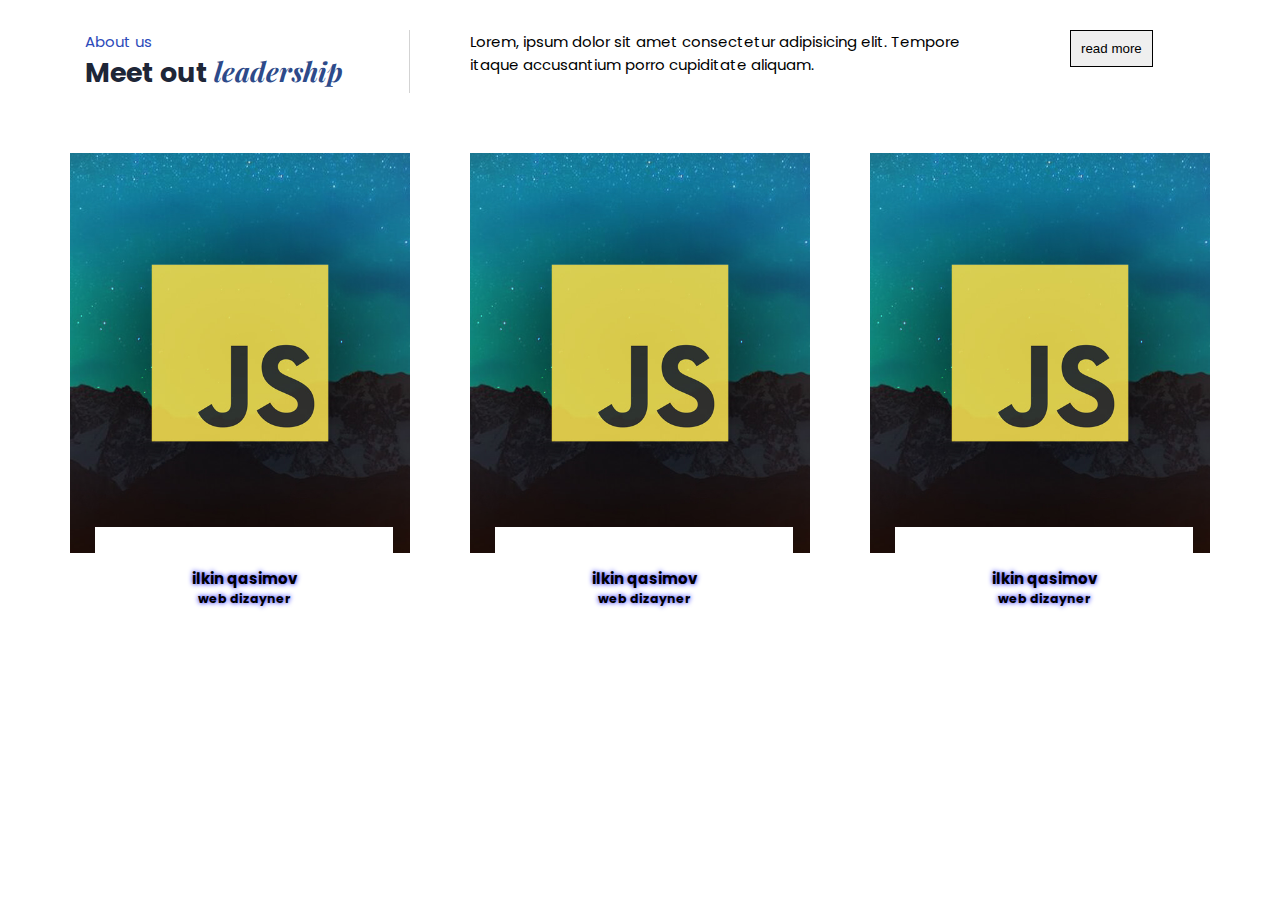
<file: css_tasks/index.html>
<!DOCTYPE html>
<html lang="en">
<head>
    <meta charset="UTF-8">
    <meta http-equiv="X-UA-Compatible" content="IE=edge">
    <meta name="viewport" content="width=device-width, initial-scale=1.0">
    <title>Document</title>
    <link rel="stylesheet" href="https://cdnjs.cloudflare.com/ajax/libs/font-awesome/6.0.0-beta2/css/all.min.css" integrity="sha512-YWzhKL2whUzgiheMoBFwW8CKV4qpHQAEuvilg9FAn5VJUDwKZZxkJNuGM4XkWuk94WCrrwslk8yWNGmY1EduTA==" crossorigin="anonymous" referrerpolicy="no-referrer" />
    <link rel="preconnect" href="https://fonts.googleapis.com">
<link rel="preconnect" href="https://fonts.gstatic.com" crossorigin>
<link href="https://fonts.googleapis.com/css2?family=Open+Sans:ital,wght@1,300&family=Playfair+Display:ital,wght@0,600;1,400;1,500;1,700&family=Poppins:wght@200;300;400&display=swap" rel="stylesheet">
    <link rel="stylesheet" href="girid.css">
    <link rel="stylesheet" href="style.css">
</head>
<body>
<section id="team">
<div class="container">
    <div class="row">
        <div class="col-4">
            <div class="team-header-left">
                <p>About us</p>
                <h3>Meet out <span>leadership</span></h3>
            </div>
        </div>
        <div class="col-6">
            <div class="team-header-middle">Lorem, ipsum dolor sit amet consectetur adipisicing elit. Tempore itaque accusantium porro cupiditate aliquam.</div>
        </div>
        <div class="col-2">
            <div class="team-header-right">
                <button class="btn">
                    read more
                </button>
            </div>
        </div>
    </div>
    
    <div class="row">
        <div class="col-4">
            <div class="team-member">
               <div class="icons">
                <i class="fab fa-twitter-square"></i>
                <i class="fab fa-facebook"></i>
                <i class="fab fa-google"></i>
                <i class="fab fa-linkedin"></i>
               </div>
               <div class="image-iframe">
                   <img src="/css_tasks/og-learning-path-javascript.jpg" alt="">
               </div>
               <div class="info">
                <h4>ilkin qasimov</h4>
                <h5>web dizayner</h5>
               </div>
            </div>
        </div>
        <div class="col-4">
            <div class="team-member">
                <div class="team-member">
                    <div class="icons">
                        <i class="fab fa-twitter-square"></i>
                        <i class="fab fa-facebook"></i>
                        <i class="fab fa-google"></i>
                        <i class="fab fa-linkedin"></i>
                    </div>
                    <div class="image-iframe">
                        <img src="/css_tasks/og-learning-path-javascript.jpg" alt="">
                    </div>
                    <div class="info">
                        <h4>ilkin qasimov</h4>
                        <h5>web dizayner</h5>
                    </div>
                 </div>
            </div>
        </div>
        <div class="col-4">
            <div class="team-member">
                <div class="team-member">
                    <div class="icons">
                        <i class="fab fa-twitter-square"></i>
                        <i class="fab fa-facebook"></i>
                        <i class="fab fa-google"></i>
                        <i class="fab fa-linkedin"></i>
                    </div>
                    <div class="image-iframe">
                        <img src="/css_tasks/og-learning-path-javascript.jpg" alt="">
                    </div>
                    <div class="info">
                        <h4>ilkin qasimov</h4>
                        <h5>web dizayner</h5>
                    </div>
                 </div>
            </div>
        </div>
    </div>
</div>


</section>


  
</body>
</html>
</file>
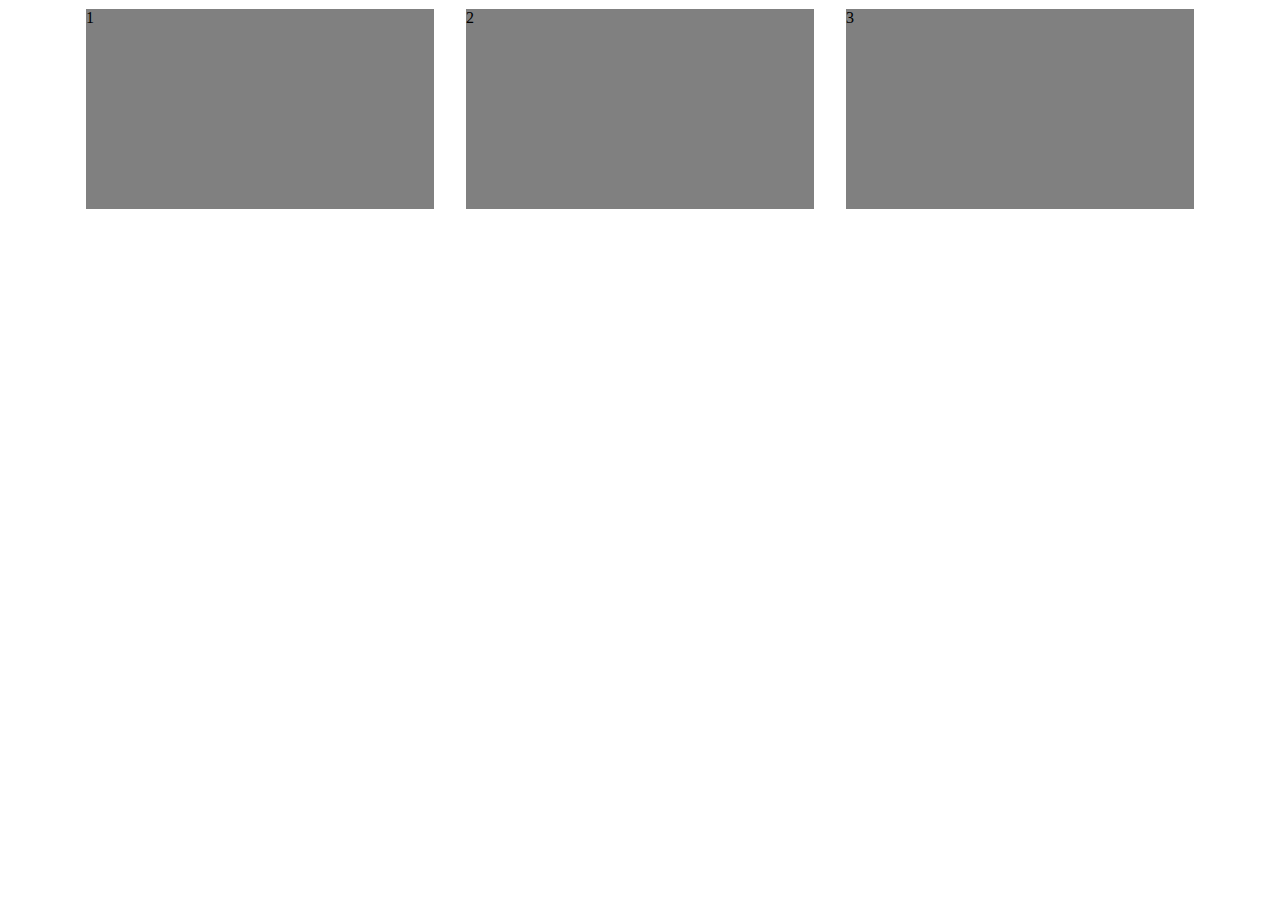
<file: new/index.html>
<!DOCTYPE html>
<html lang="en">
<head>
    <meta charset="UTF-8">
    <meta http-equiv="X-UA-Compatible" content="IE=edge">
    <meta name="viewport" content="width=device-width, initial-scale=1.0">
    <link rel="stylesheet" href="/new/bootstrap.css">
    <link rel="stylesheet" href="/new/task.css">
    <title>Document</title>
</head>
<body>
<div class="container">
    <div class="row">
        <div class="col-lg-4 col-md-6 col-sm-12 ">
            <div class="box">1</div>
        </div>
        <div class="col-lg-4  col-md-4 col-sm-12">
            <div class="box">2</div>
        </div>
        <div class="col-lg-4 col-md-2 col-sm-12">
            <div class="box">3</div>
        </div>
    </div>
</div>
    
</body>
</html>
</file>
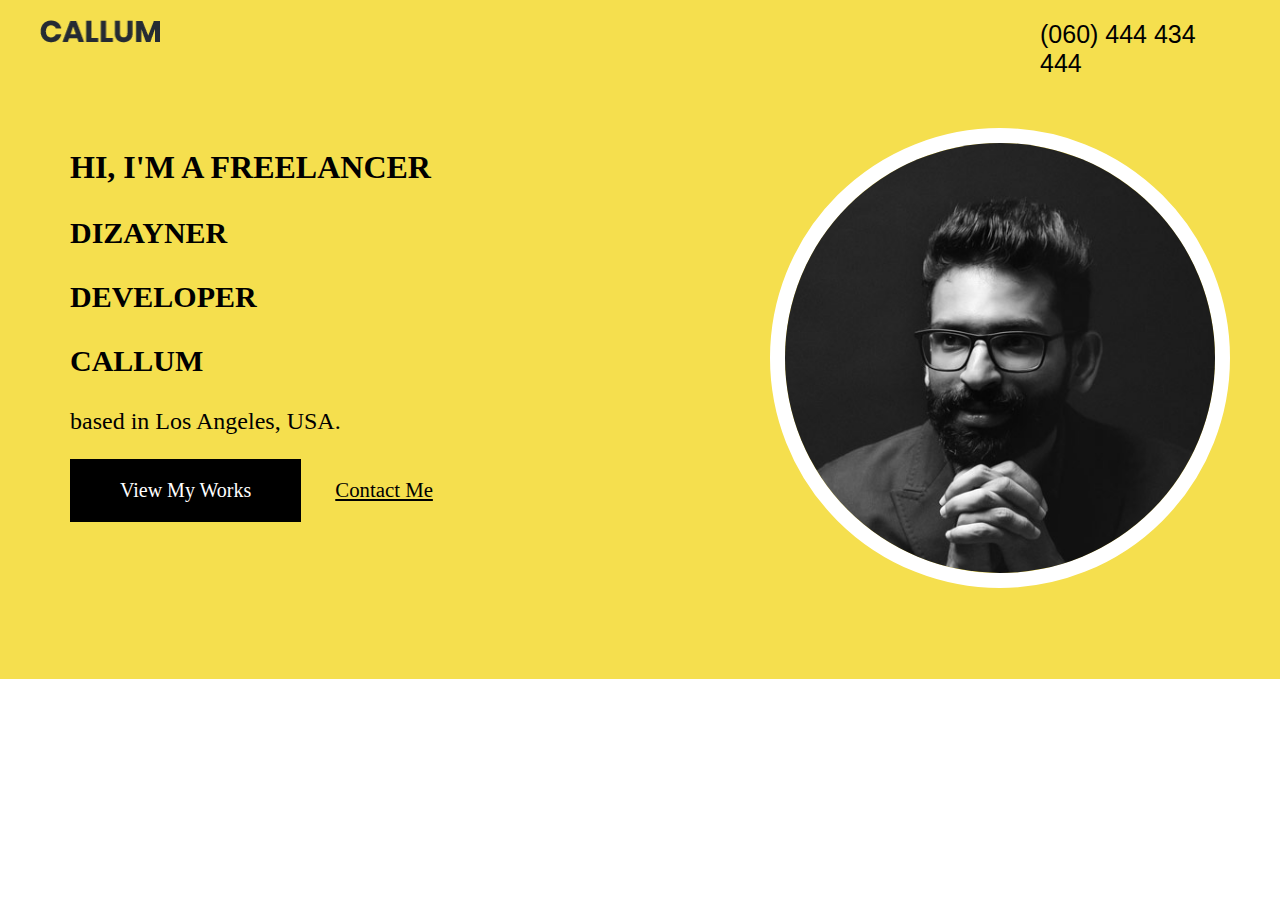
<file: portfolio-2/index.html>
<!DOCTYPE html>
<html lang="en">
<head>
    <meta charset="UTF-8">
    <meta http-equiv="X-UA-Compatible" content="IE=edge">
    <meta name="viewport" content="width=device-width, initial-scale=1.0">
    <link rel="stylesheet" href="/portfolio-2/girid.css">
    <link rel="stylesheet" href="/portfolio-2/style.css">
    
    <title>Document</title>
</head>
<body>
    <!-- start header section -->
    <section id="header">
        <div class="header-bar">
            <div class="header-head">
               <a href="#">  <img src="/portfolio-2/img/logo.png" alt=""></a>
            </div>
            <div class="header-info">(060) 444 434 444</div>
            <!-- <button>
                <span></span>
                <span></span>
                <span></span>
            </button> -->
        </div>

    </section>

    <!-- finish header section -->



    <!-- start home section -->

    <section id="home">
        <div class="container">
            <div class="row">
                <div class="col-7"><div class="home-item">
                    <h1>HI, I'M A FREELANCER</h1>
                    <div class="text-1">
                        <p>DIZAYNER</p>
                        <P>DEVELOPER</P>
                        <P>CALLUM</P>
                    </div>
                    <div class="text-2">
                        <p>based in Los Angeles, USA.</p>
                    </div>
                    <div class="btn">
                       <a href="#" class="btn-work"> View My Works</a>
                      
                    </div>
                    <a href="#" class="text-3">Contact Me</a>
                </div>
            </div>
                <div class="col-5">
                    <div class="home-item">
                 <div class="sekil">
                     <img src="/portfolio-2/img/web-developer.jpg" alt="">
                   
                 </div>
                </div></div>
                
            </div>
         
        </div>

    </section>

    <!-- finish home section -->



    <!-- start service section -->
    
    
  


</body>
</html>
</file>
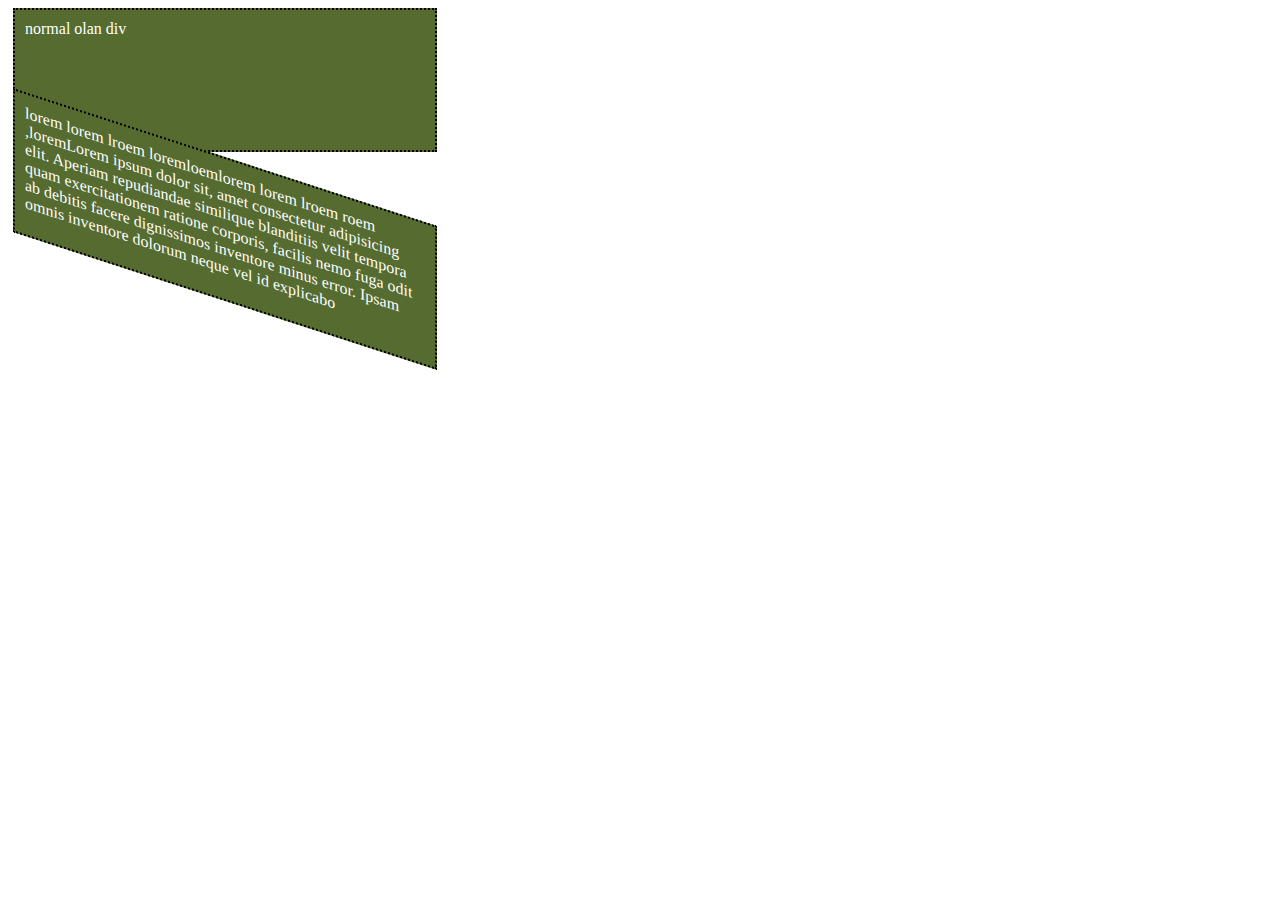
<file: drop.html>
<!DOCTYPE html>
<html lang="en">
<head>
    <meta charset="UTF-8">
    <meta http-equiv="X-UA-Compatible" content="IE=edge">
    <meta name="viewport" content="width=device-width, initial-scale=1.0">
    <title>Document</title>
    <style>
 .normal{
     width: 400px;
     height: 120px;
     background-color: darkolivegreen;
     border: 2px dotted black;
     margin: 5px;
     color: white;
     padding: 10px;
 }

.transform{
    transform:skewY(18deg);
}










    </style>
</head>
<body>
 <div class="normal">
     normal olan div
 </div>


 <div class="transform normal">
lorem lorem lroem loremloemlorem lorem lroem roem ,loremLorem ipsum dolor sit, amet consectetur adipisicing elit. Aperiam repudiandae similique blanditiis velit tempora quam exercitationem ratione corporis, facilis nemo fuga odit ab debitis facere dignissimos inventore minus error. Ipsam omnis inventore dolorum neque vel id explicabo 
 </div>
























</body>
</html>
</file>
<file: BEU/index.css>
.normal{
    width: 400px;
    height: 150px;
    background-color: darkolivegreen;
    border: 1px dotted black;
    margin:10px;
    color:white;
    padding: 10px;
    

}

.transform{
   transform:rotate()
}
</file>
<file: css_tasks/girid.css>
h1,
h2,
h3,
h4,
h5,
p,
body{
    margin: 0;
}       

.container{
    width: 1200px;
    margin: 0 auto;

}

.container-full{
    width: 100%;
   
}

.row{
    display: flex;
    
    

}

[class^="col-"]{
    box-sizing: border-box;
    padding: 30px;
}

.col-1{
    width:calc((100%/12)*1);
    
}

.col-2{
    width:calc((100%/12)*2);
    
}

.col-3{
    width:calc((100%/12)*3);
    
}

.col-4{
    width:calc((100%/12)*4);
    
}

.col-5{
    width:calc((100%/12)*5);
    
}

.col-6{
    width:calc((100%/12)*6);
    
}

.col-7{
    width:calc((100%/12)*7);
    
}


.col-8{
    width:calc((100%/12)*8);
    
}

.col-9{
    width:calc((100%/12)*9);
    
}


.col-10{
    width:calc((100%/12)*10);
    
}

.col-11{
    width:calc((100%/12)*11);
    
}

.col-12{
    width:calc((100%/12)*12);
    
}
</file>
<file: css_tasks/style.css>
body{
    font-family: 'Open Sans', sans-serif;
    font-family: 'Poppins', sans-serif;
    
}

#team{
   
    padding: 50px 0s;
    font-size: 15px;
}

.team-header-left{
border-right: 1px solid lightgray;
padding: 0px 15px;
}

.team-header-left p{
color: #2d4aBa;
}

.team-header-left h3{
color: #1e2637;
font-size: 1.8em;
}

.team-header-left span{
color: #2d4a8a; 
font-style: italic; 
font-family: 'Playfair Display', serif;
   
}

.btn{
    border: none;
    
}

.btn{
    border: 1px solid black;
    padding: 10px;
    cursor: pointer;
    transition: all .3s ease;
}
.btn:hover{
    background-color: blue;
    border: 1px solid red;
}

.team-member{
    min-height: 500px;
    /* border: 1px solid red; */
    position: relative;
    overflow: hidden;
}

.icons{
    

   display: inline-block;
    background-color: #2d4a8a;
    position: absolute;
    z-index: 2;
    left: -26px;
    transition: all .3s ease;
  
    
}

.icons i{
    padding: 5px;
    display: block;
}

.image-iframe{
position: absolute;
z-index: 1;
overflow: hidden;
}

.image-iframe img{
    width: 100%;
    height: 400px;
    object-fit: cover;
    transition: all.3s ease;
}

.info{
    width: 70%;
   text-shadow: 0px 0px 5px blue;
    background-color: white;
    padding: 40px 30px;
    position: absolute;
    bottom: 0px; 
    z-index: 3;
    left: 25px;
    text-align: center;
    border-bottom: 5px solid transparent;
    transition: all .3s ease;
}

.team-member:hover .image-iframe img{
    transform: scale(1.2);
}


.team-member:hover .icons{
    left: 0px;
}

.team-member:hover .info{
    border-bottom:5px solid blue ;
}
</file>
<file: new/task.css>
.box{
   height: 200px;
   background: gray;
   margin: 1px;
  
    
} 

/* .item{
width: calc((100%/3));
height: 300px;
background: red;
margin: 10px;
}


@media (max-width: 576px) { 
   .box{
       width: 100%;
   }
   
    .item{
       width:100%;

   }
    
}


@media (min-width: 576px) and (max-width:992px) { 
    body{
        
    }
}




@media (min-width: 992px) {
    body{
        
 } */
</file>
<file: portfolio-2/girid.css>
body{
    margin: 0;
}       

.container{
    width: 1200px;
    margin: 0 auto;

}

.container-full{
    width: 100%;
   
}

.row{
    display: flex;
   justify-content: space-between;
  
    
   }

[class^="col-"]{
    box-sizing: border-box;
    padding: 30px;
}

.col-1{
    width:calc((100%/12)*1);
    
}

.col-2{
    width:calc((100%/12)*2);
    
}

.col-3{
    width:calc((100%/12)*3);
    
}

.col-4{
    width:calc((100%/12)*4);
    
}

.col-5{
    width:calc((100%/12)*5);
    
}

.col-6{
    width:calc((100%/12)*6);
    
}

.col-7{
    width:calc((100%/12)*7);
    
}


.col-8{
    width:calc((100%/12)*8);
    
}

.col-9{
    width:calc((100%/12)*9);
    
}


.col-10{
    width:calc((100%/12)*10);
    
}

.col-11{
    width:calc((100%/12)*11);
    
}

.col-12{
    width:calc((100%/12)*12);
    
}
</file>
<file: portfolio-2/style.css>
body{
    margin: 0;
    box-sizing: border-box;
    /* font-size: 1.5em; */
}

/* start header section */
#header{
background-color: #f5df4e;
font-family:'Gill Sans', 'Gill Sans MT', Calibri, 'Trebuchet MS', sans-serif;

}

.header-bar{
    width: 1200px;
    display: flex;
    justify-content: space-between;
    margin: 0 auto;
 
    
}


.header-head{
    width: 120px;
    /* height: 100px; */
    
    padding-top: 20px;
    padding-bottom: 20px;
    
}
.header-head img{
    object-fit: cover;
    width: 100%;
}



.header-info{
    width: 200px;
    /* height: 100px; */
 
    padding-top: 20px;
    padding-bottom: 20px;
    font-size: 25px;
    
    
    
}

/* fnish header section */


/* start home section */

#home{
    background-color: #f5df4e;
    
}

.home-item{
     
    height: 500px;
    /* border: 1px solid red; */

    
}

.btn{
   
    background-color: black;
    padding: 20px 50px;
    display: inline-block;
    cursor: pointer;
    /* box-shadow: 1px 1px 10px black; */
   

}

.btn-work{
    text-decoration: none;
    color: white;
    font-size: 20px;
    /* text-shadow: 0px 0px 70px white; */
   
   

}

.text-1{
    font-size: 30px;
    font-weight: bold;
}

.text-2{
    font-size: 1.5em;
}

.text-3{
    padding-left: 30px;
    color: black;
    font-size: 1.3em;
}

.text-3:hover{
    text-decoration: none;
}

.home-item .sekil{
    width: 430px ;
    height: 430px;
    /* border: 1px solid green; */
    
    

  
}

.home-item .sekil img{
    border-radius: 50rem;
    border: 15px solid white;
    object-fit: cover;
    width: 430px;
    height: 430px;
}

/* finish home section */


/* start service section */

.service-container{
    width: 1340px;
    margin:0 auto;
    border: 1PX solid red;

}

.service-row .about{
    text-align: center;
    
}

.service-row button{
    background-color:#f5df4e; 
}
.callum{
    width: 600px;
    height: 180px;
    border: 1px solid green;
}

.ilkin{
    width: 90px;
    height: 90px;
    border: 1px solid black;
    border-radius: 50rem;
    background-color:#f5df4e ;
    text-align: center;
}

.ilkin span{
    font-size: 100px;
}
</file>
